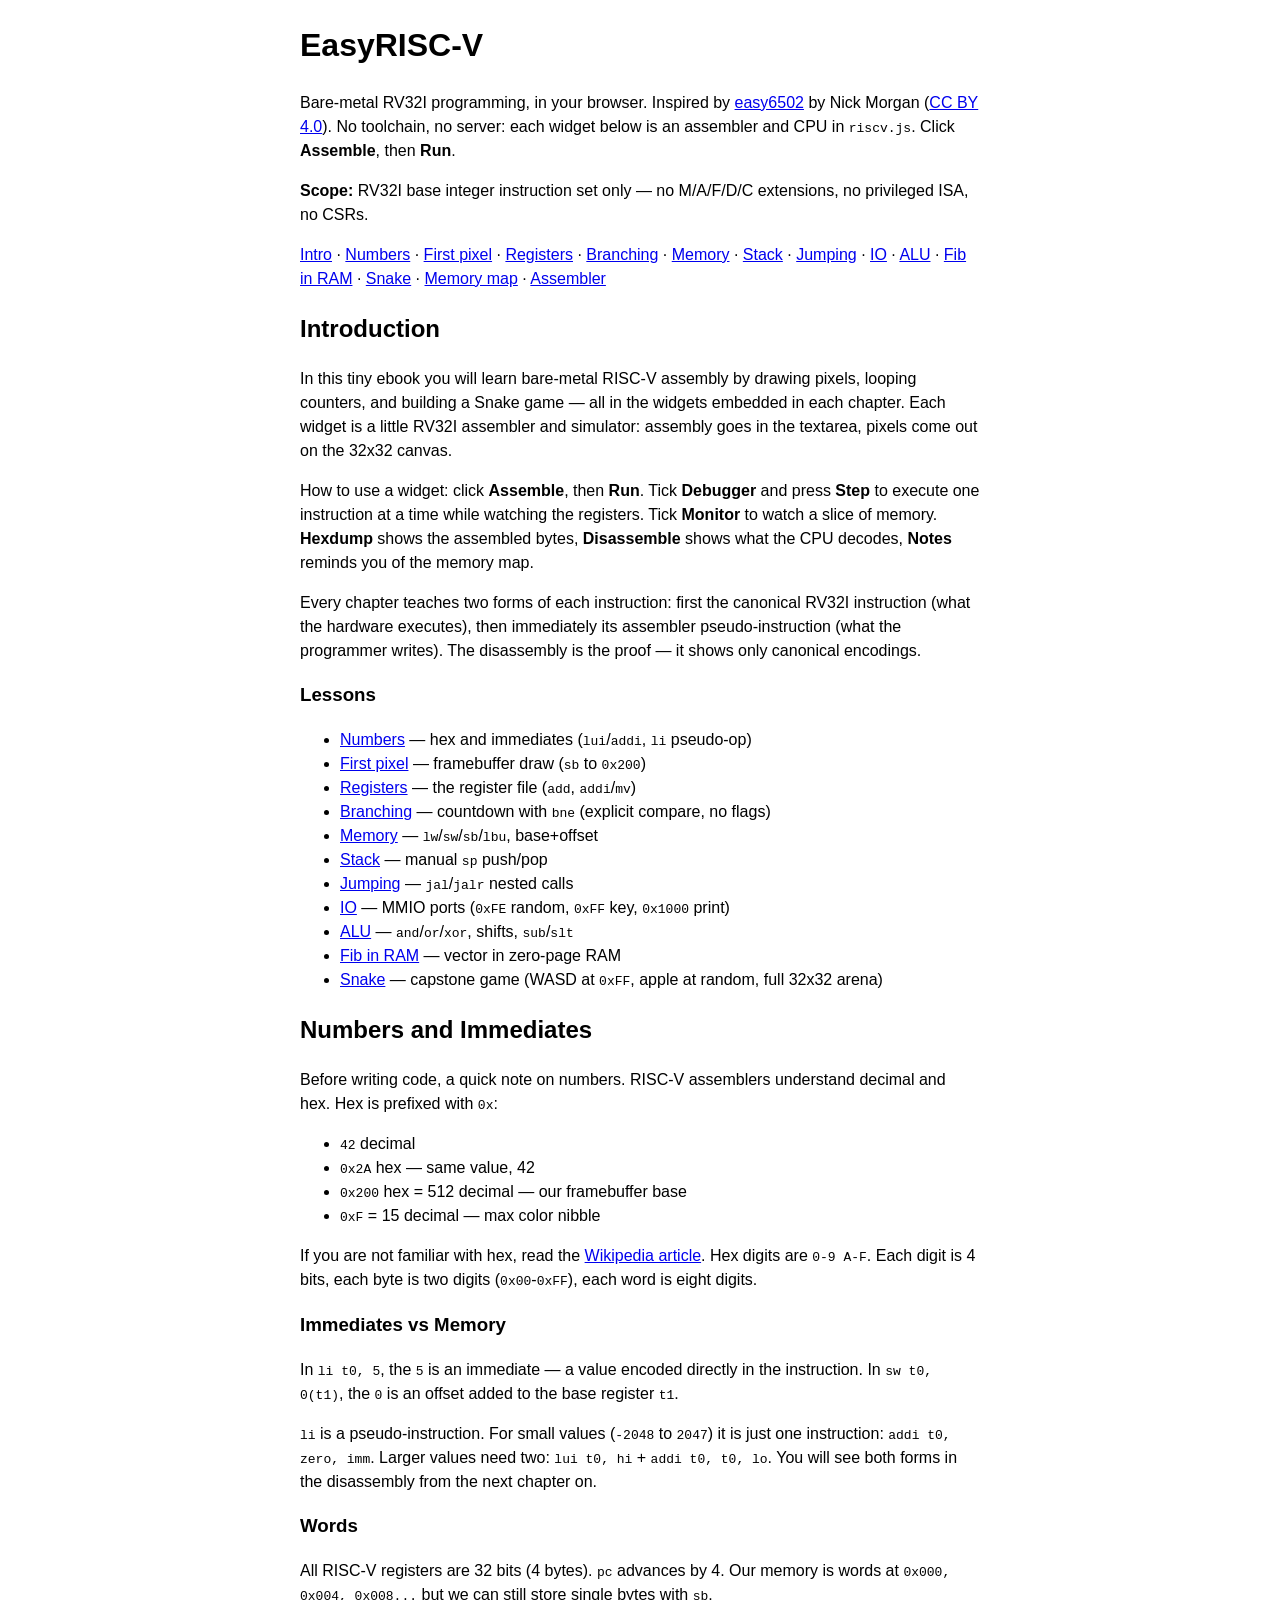
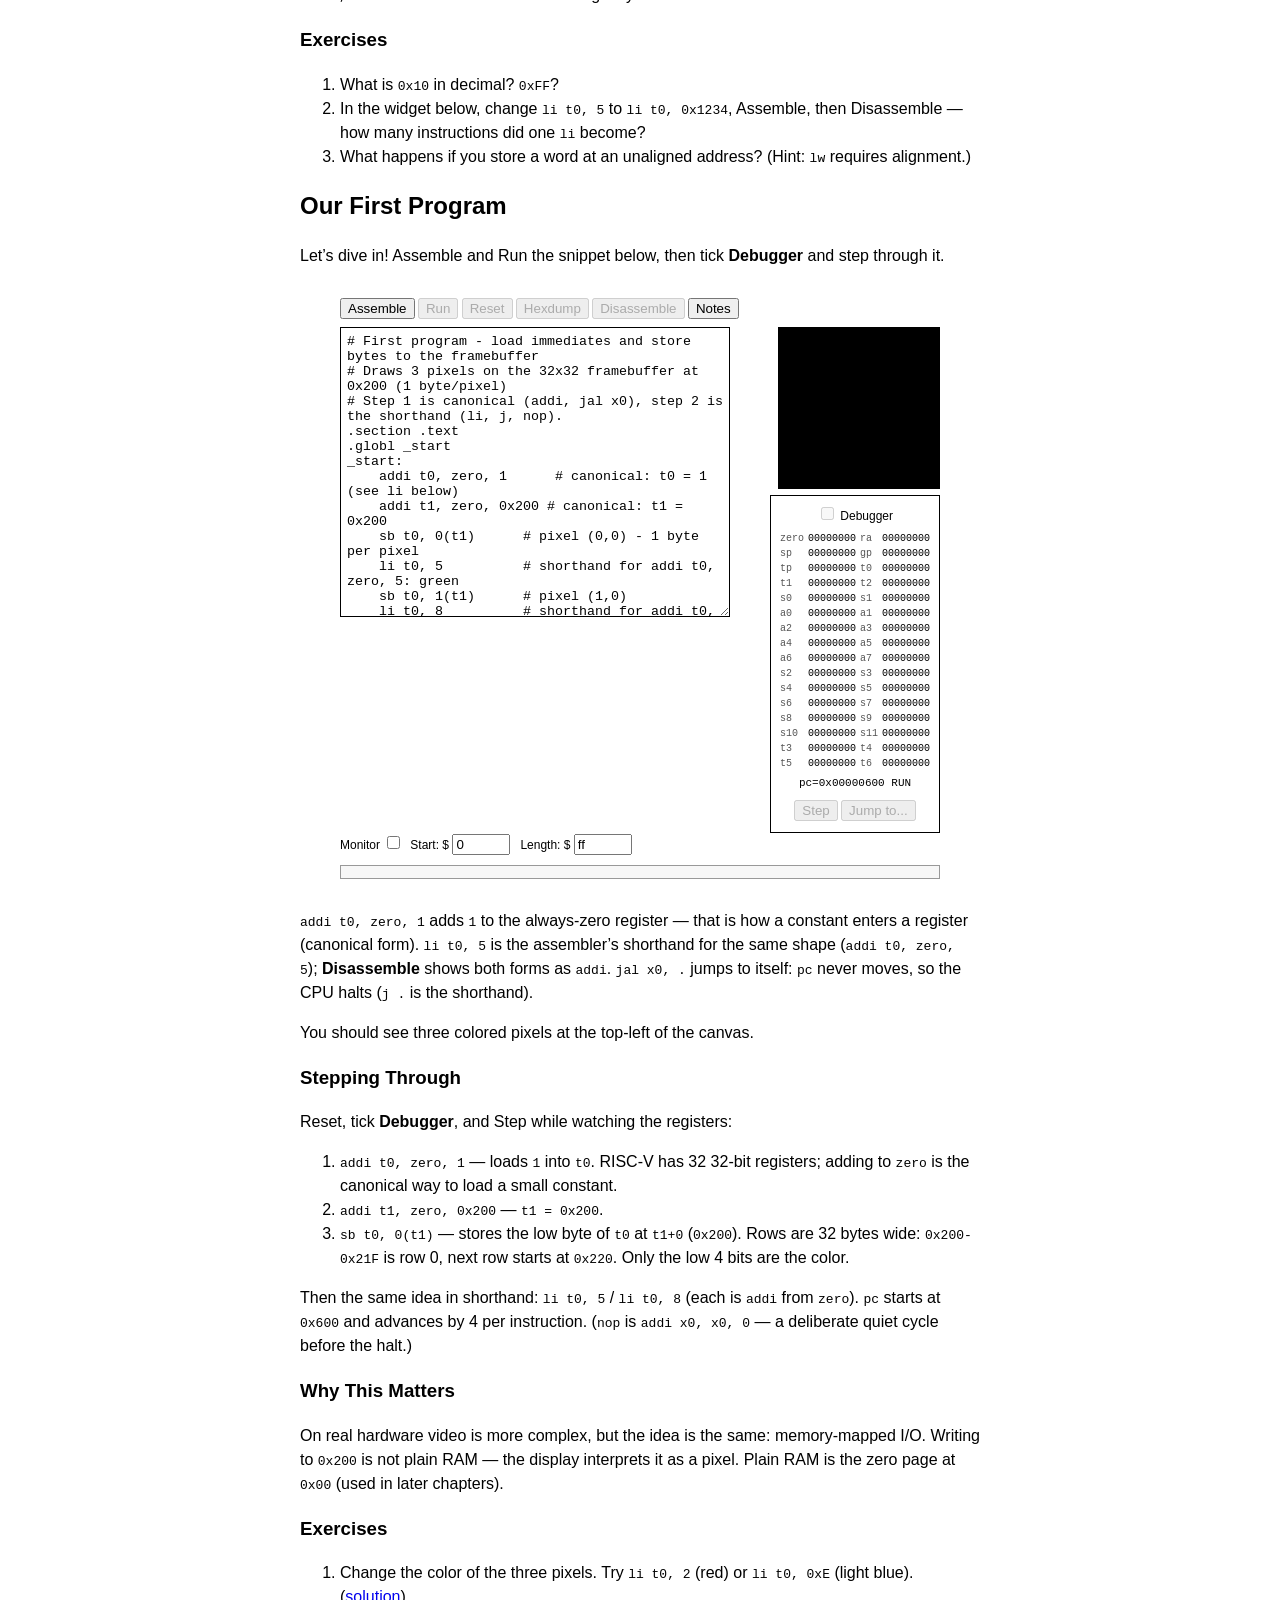
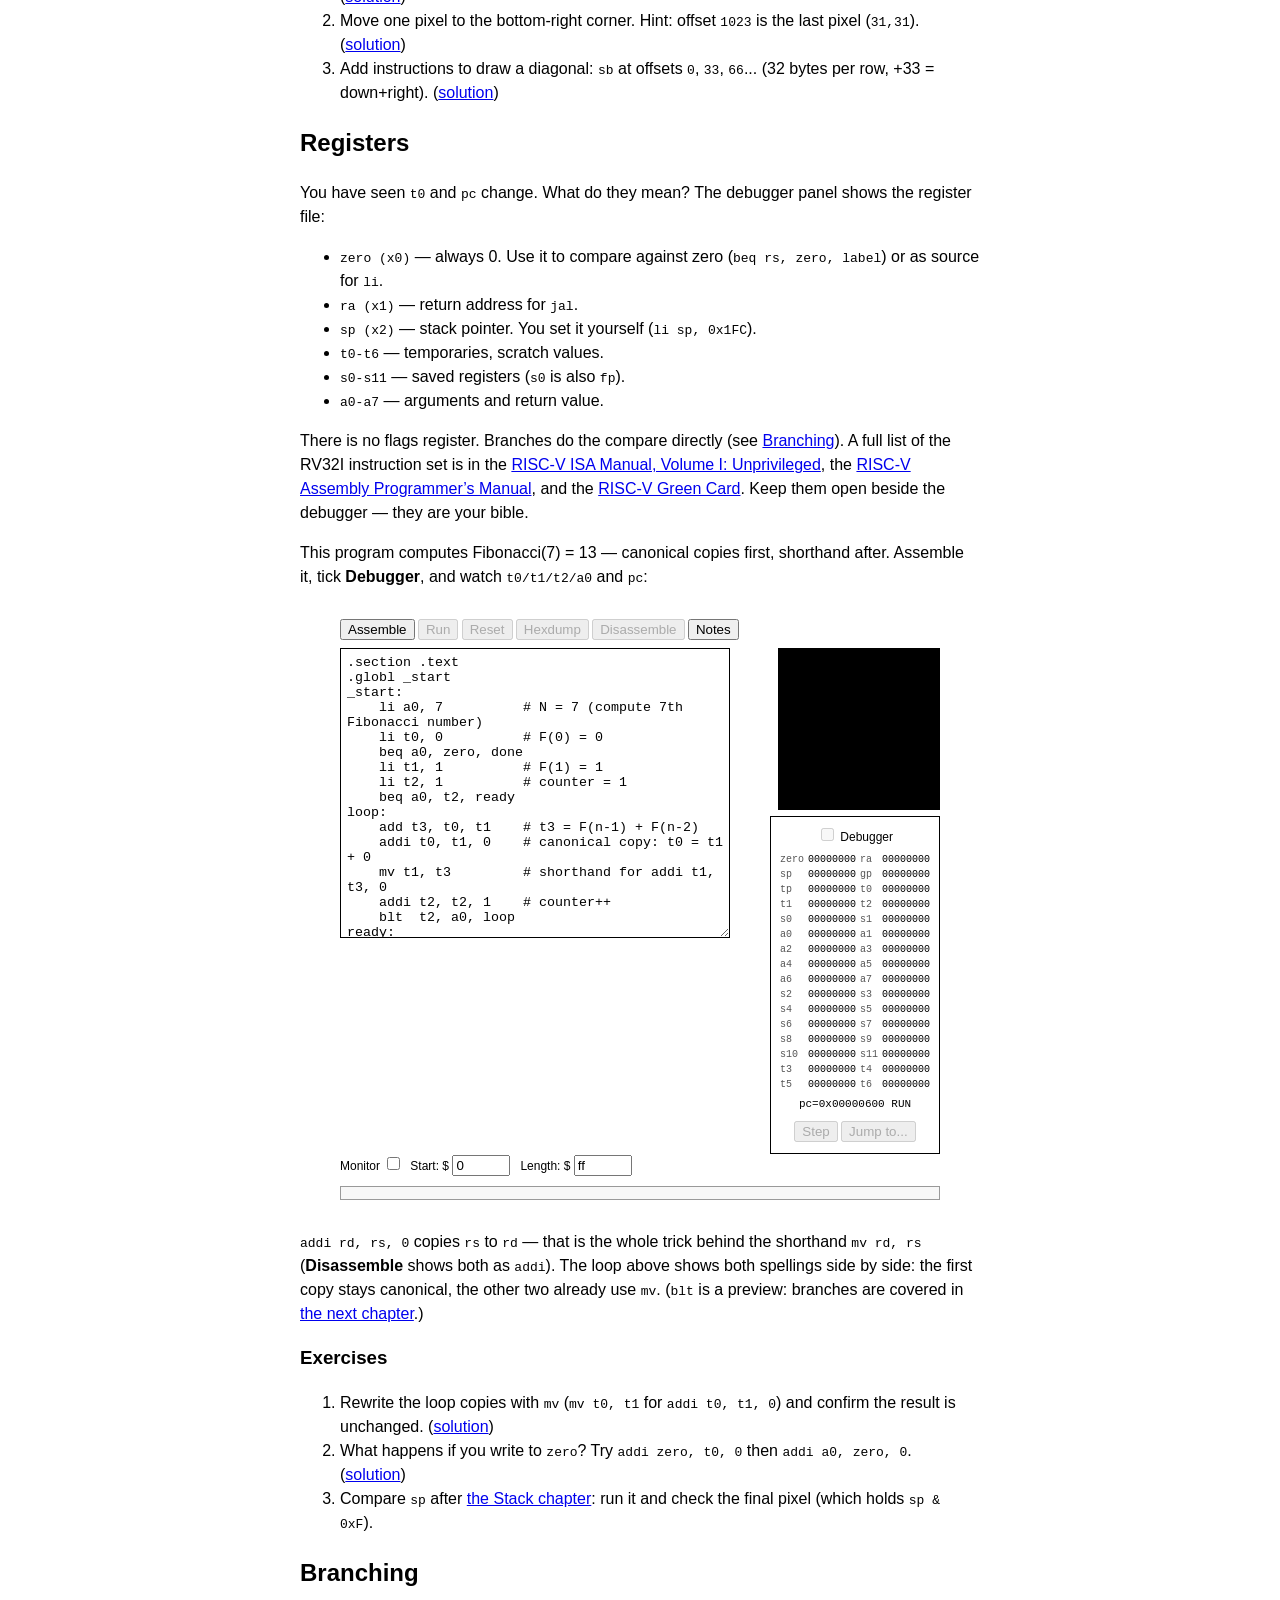
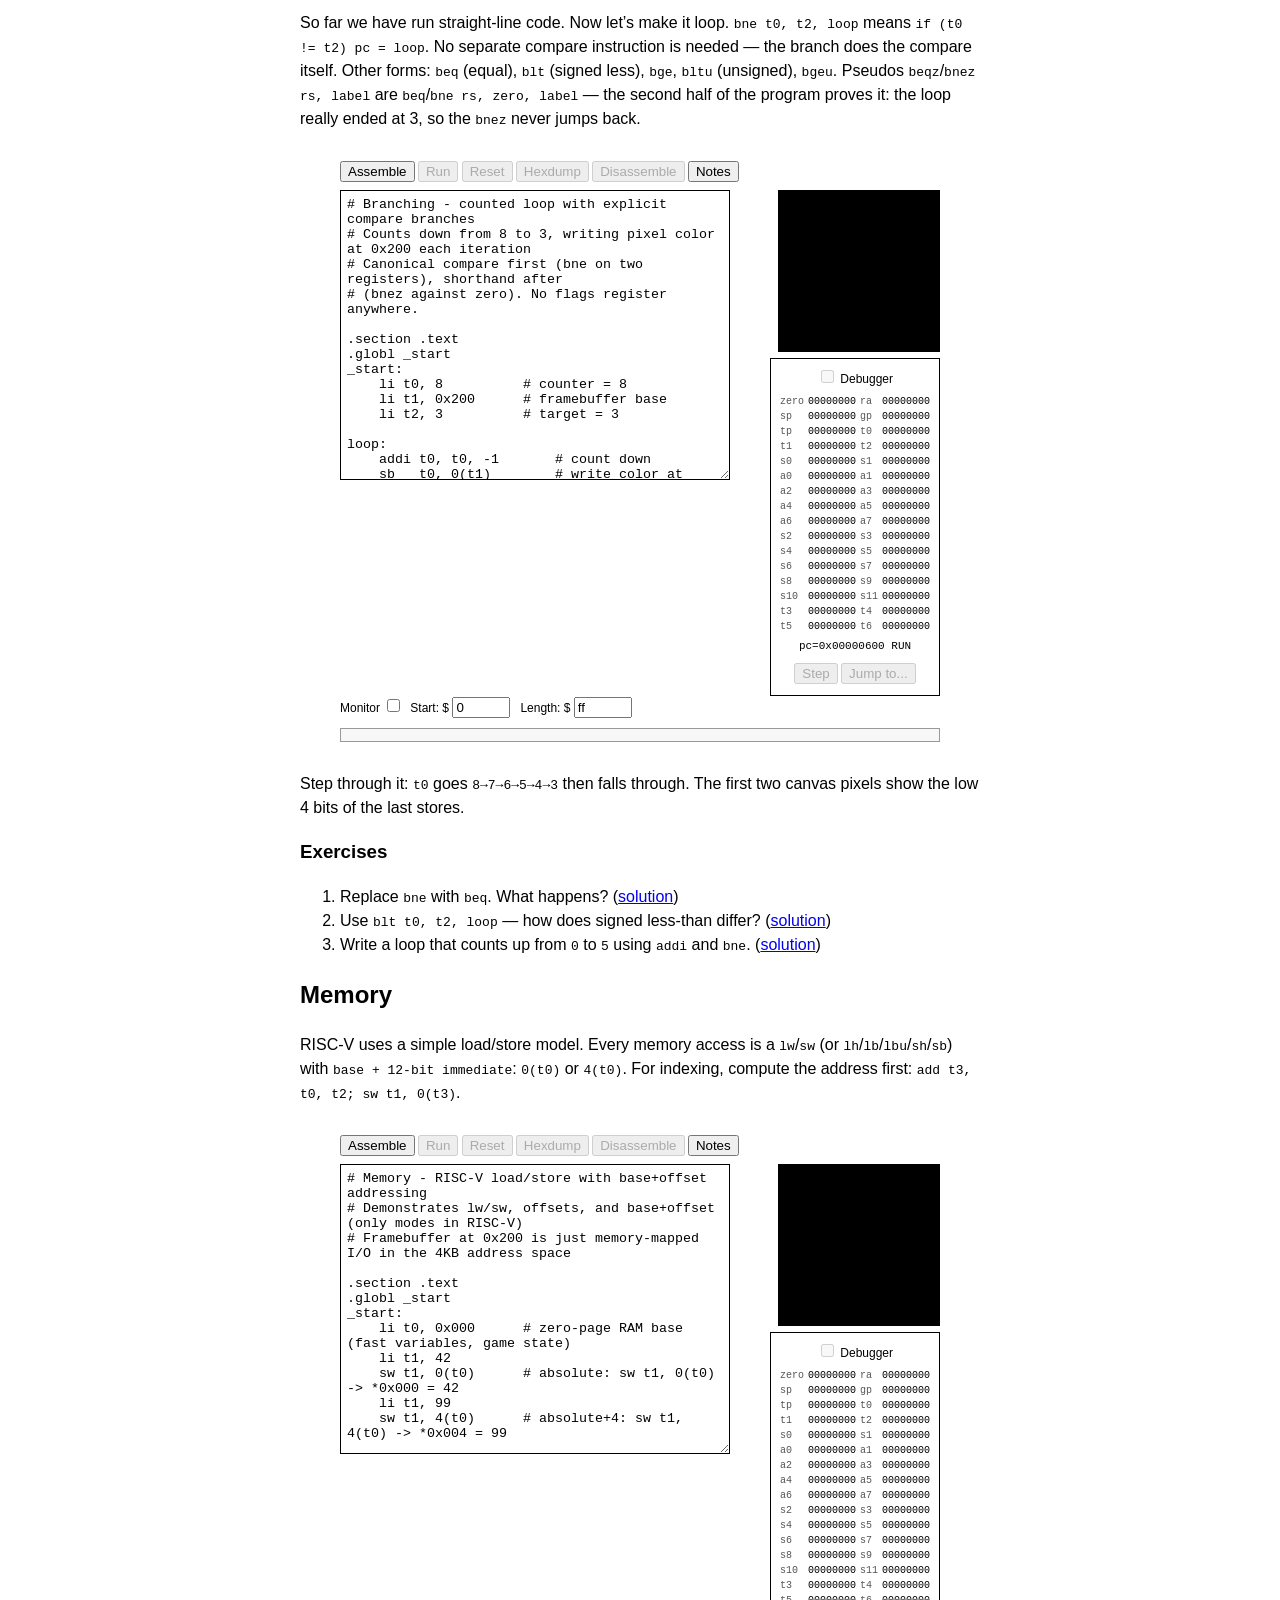
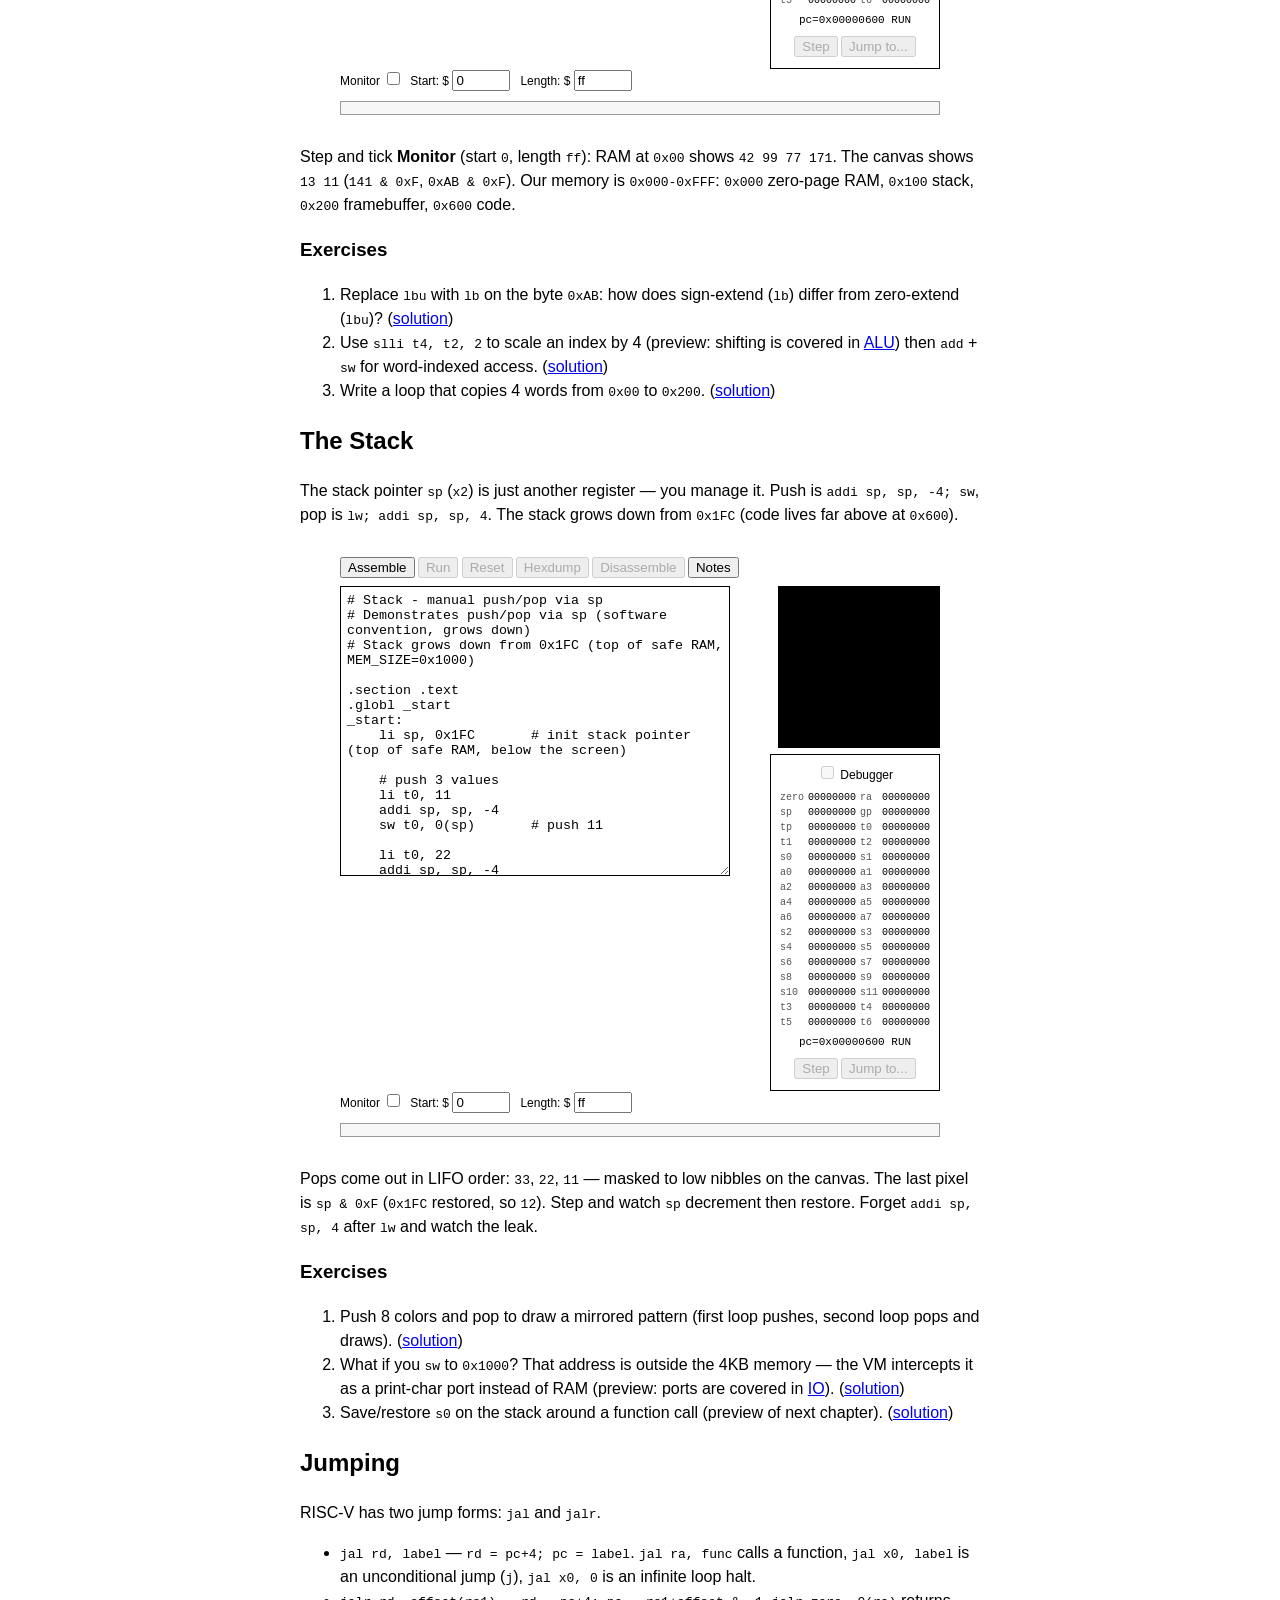
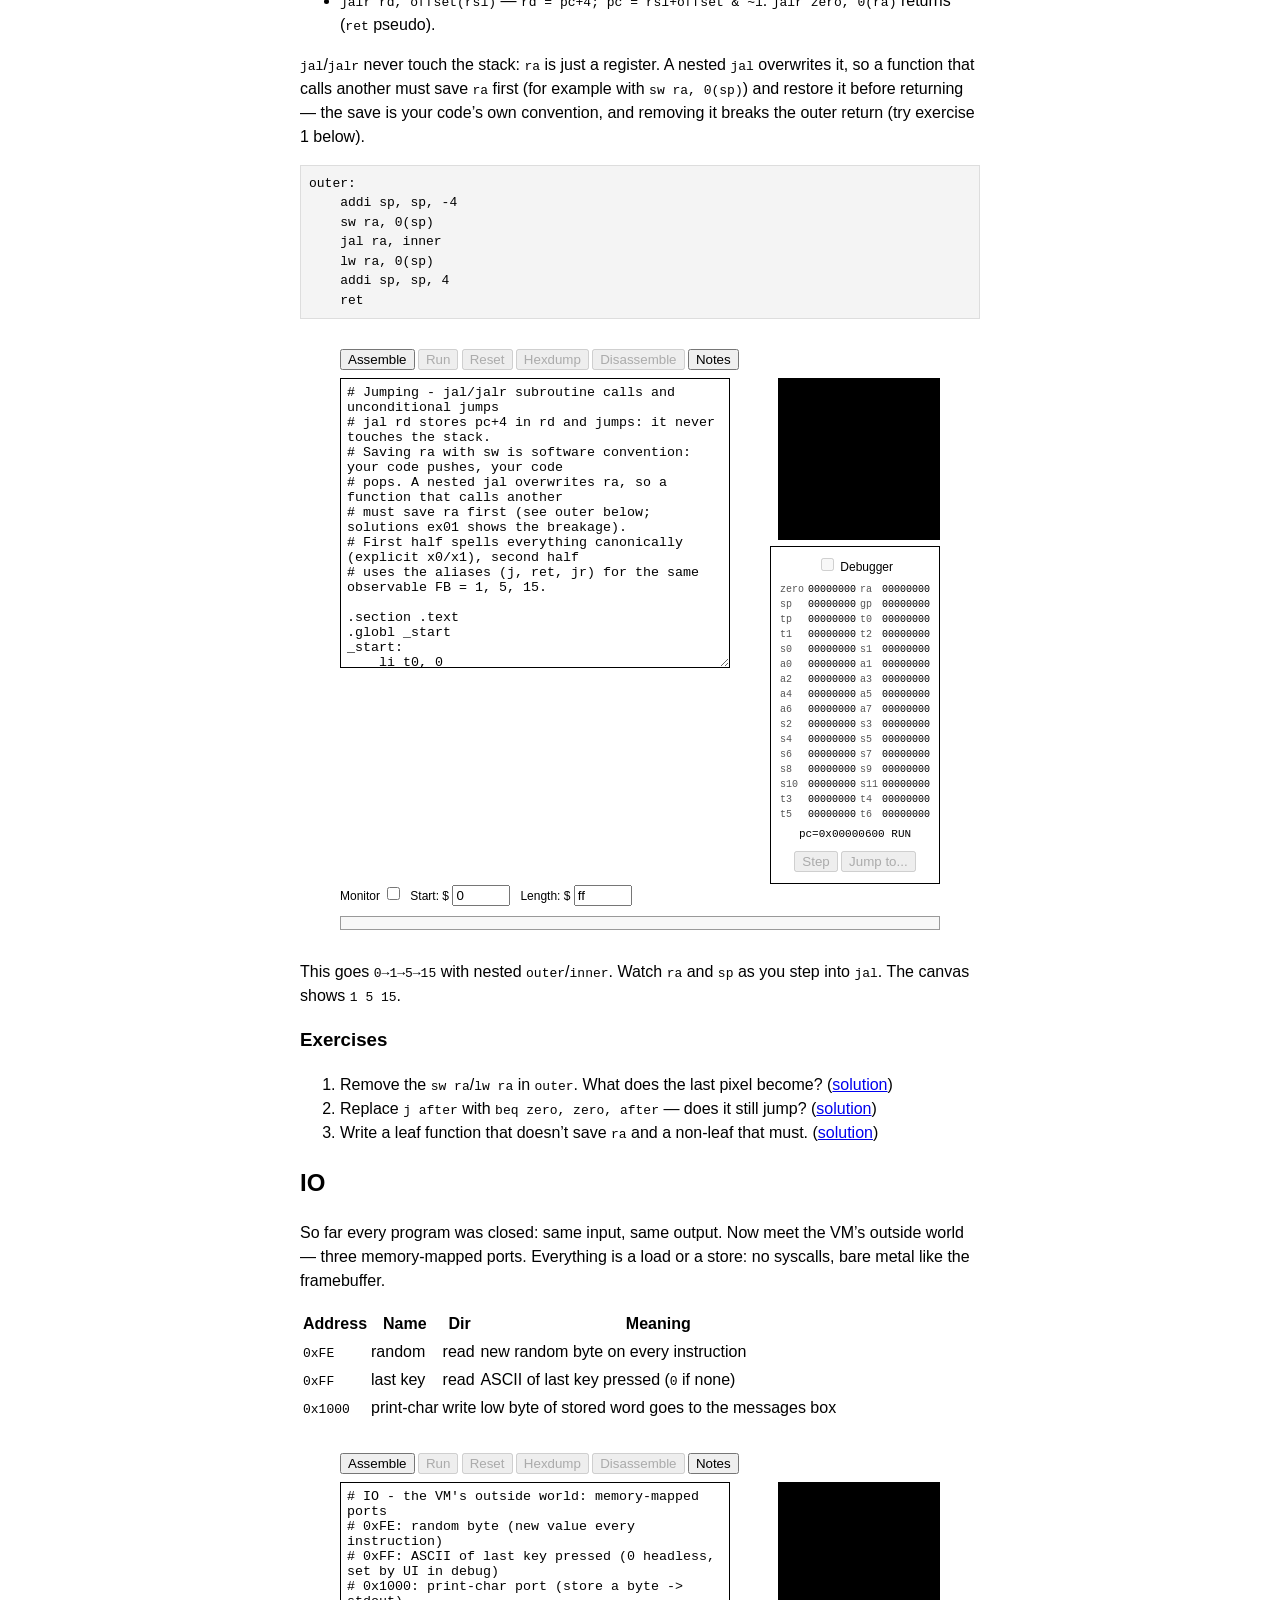
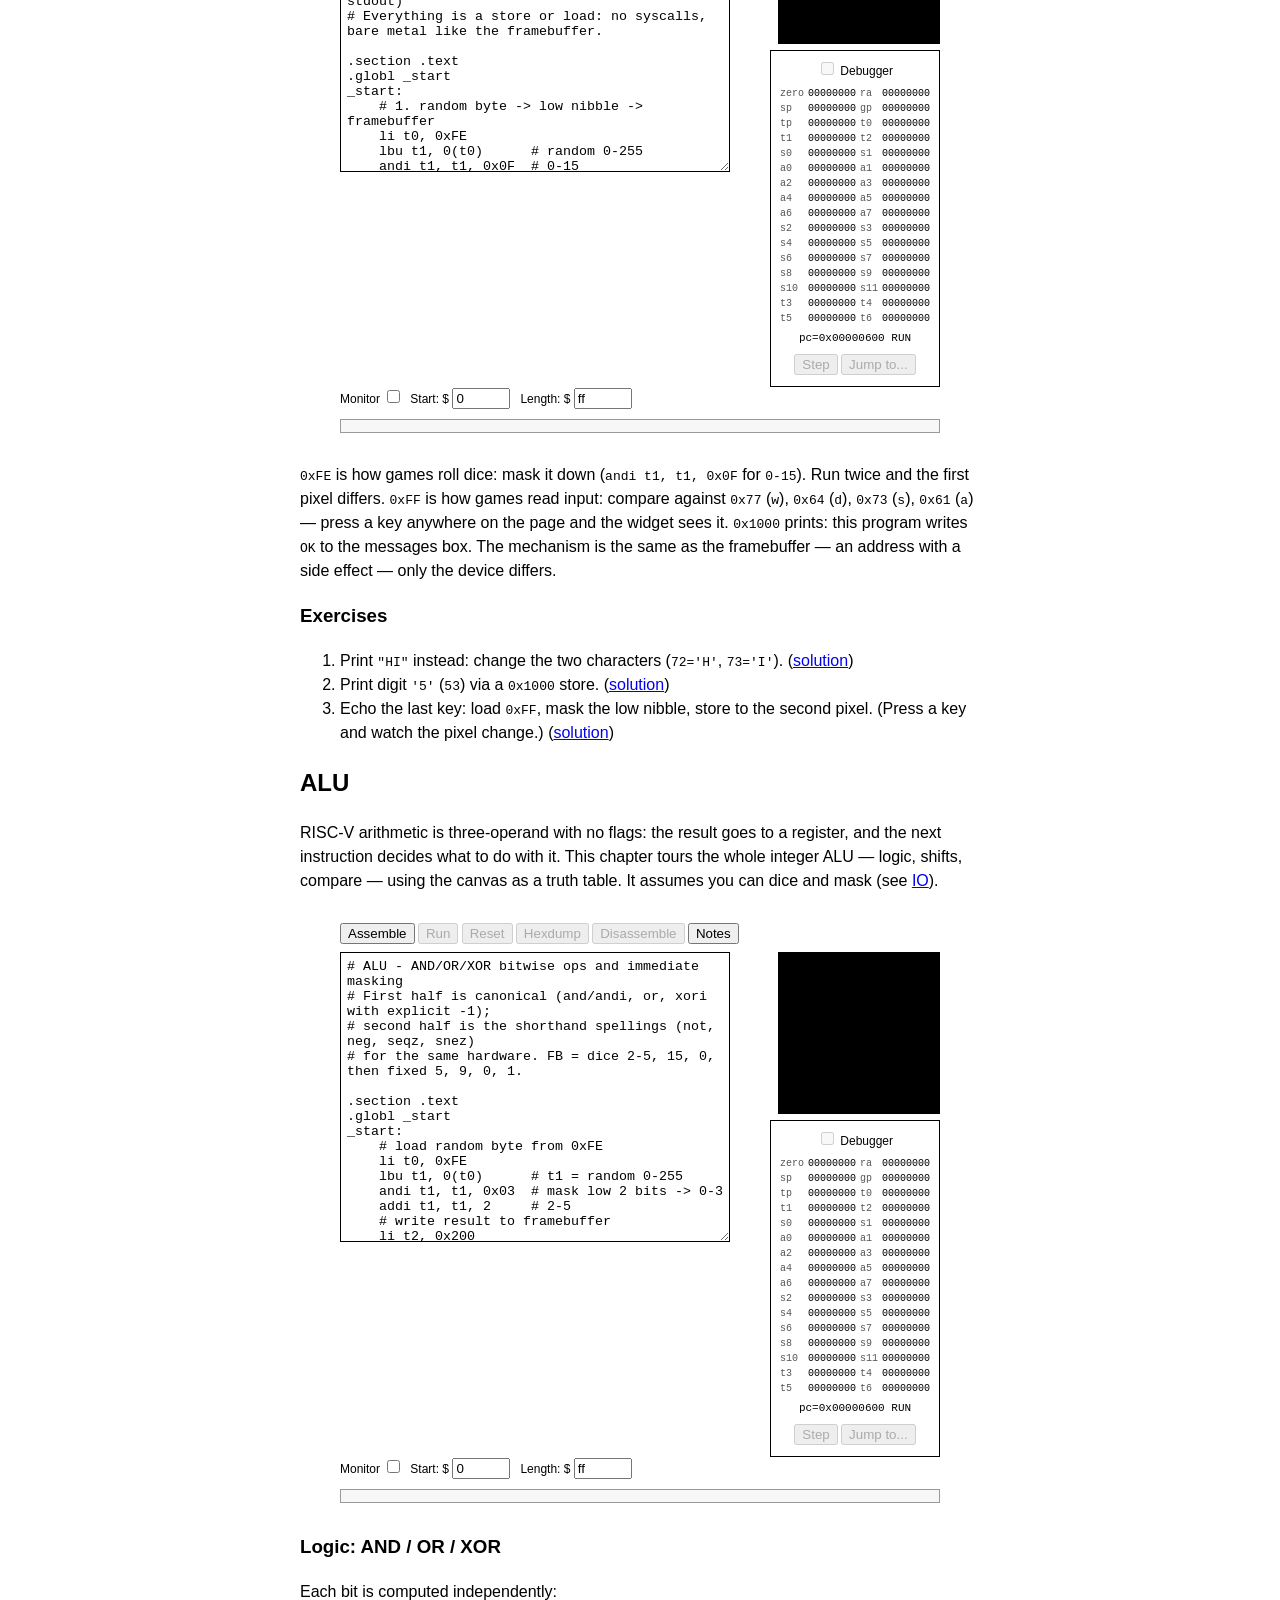
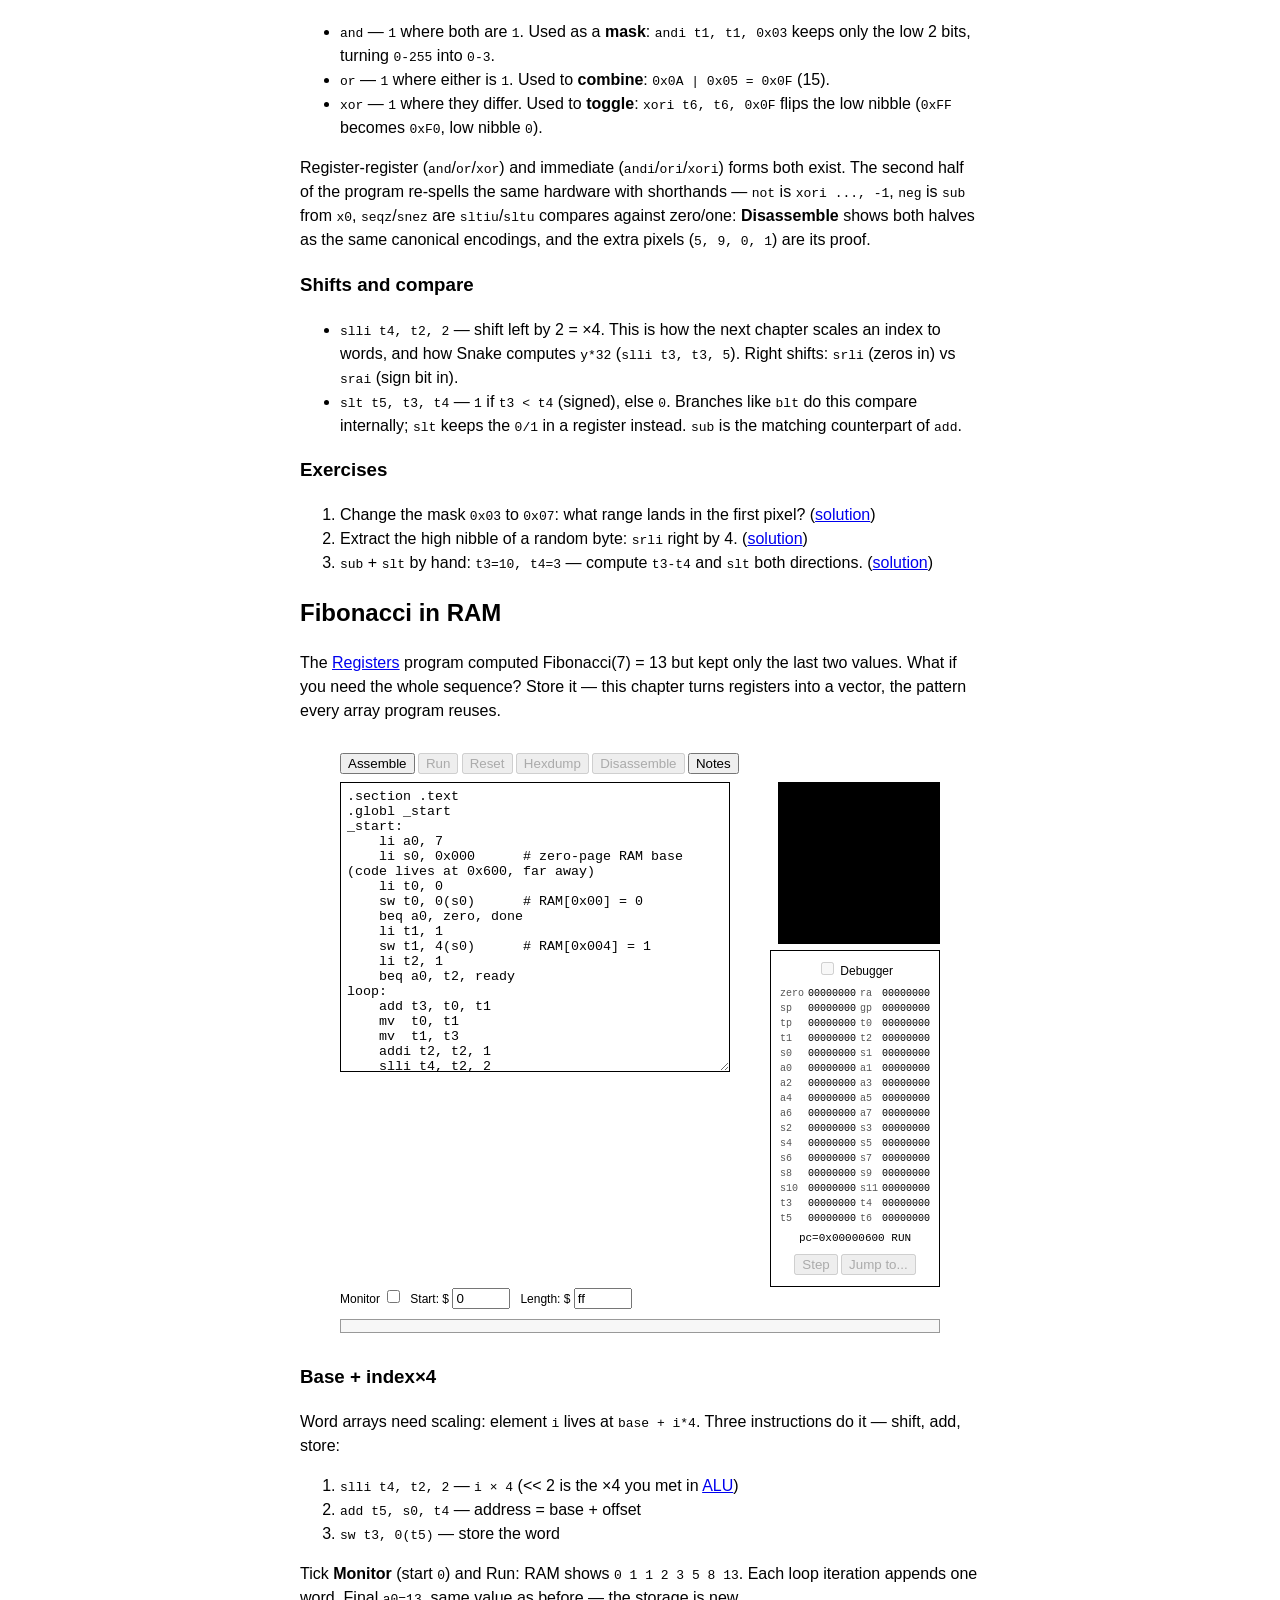
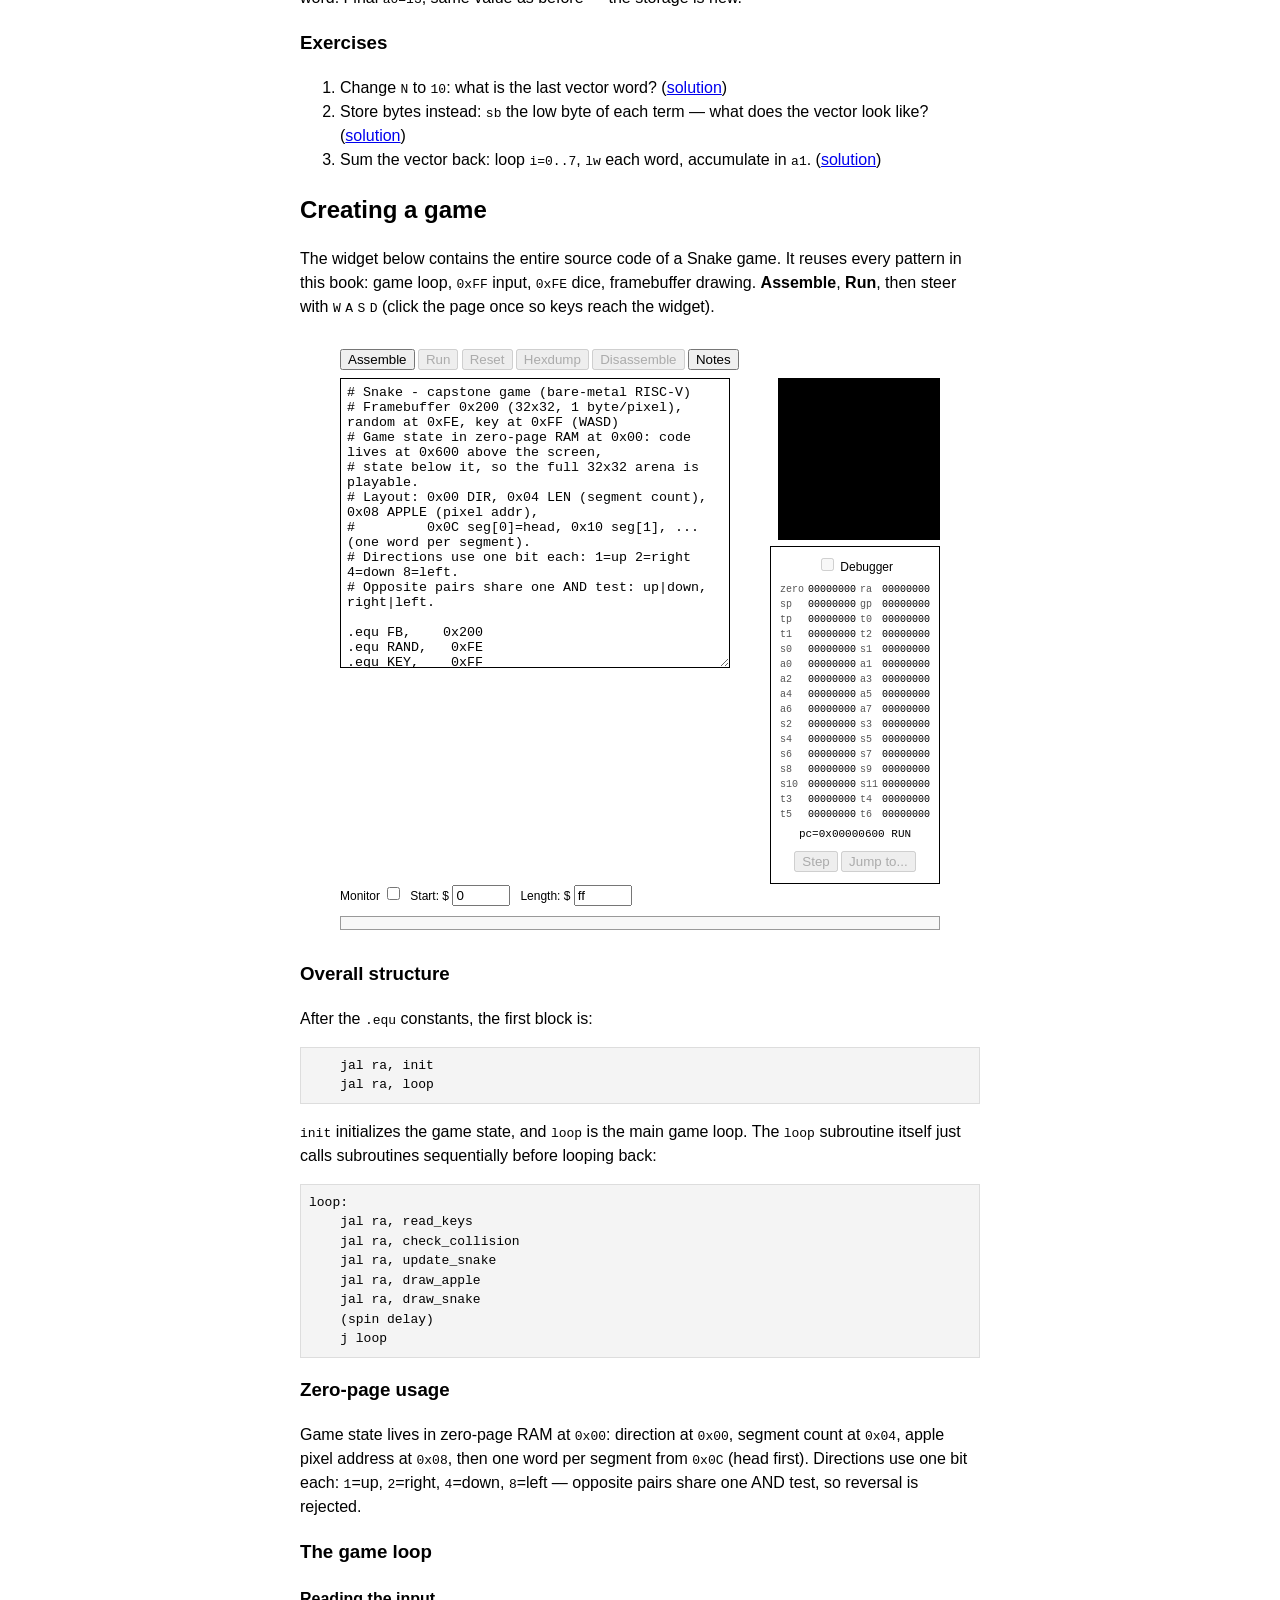
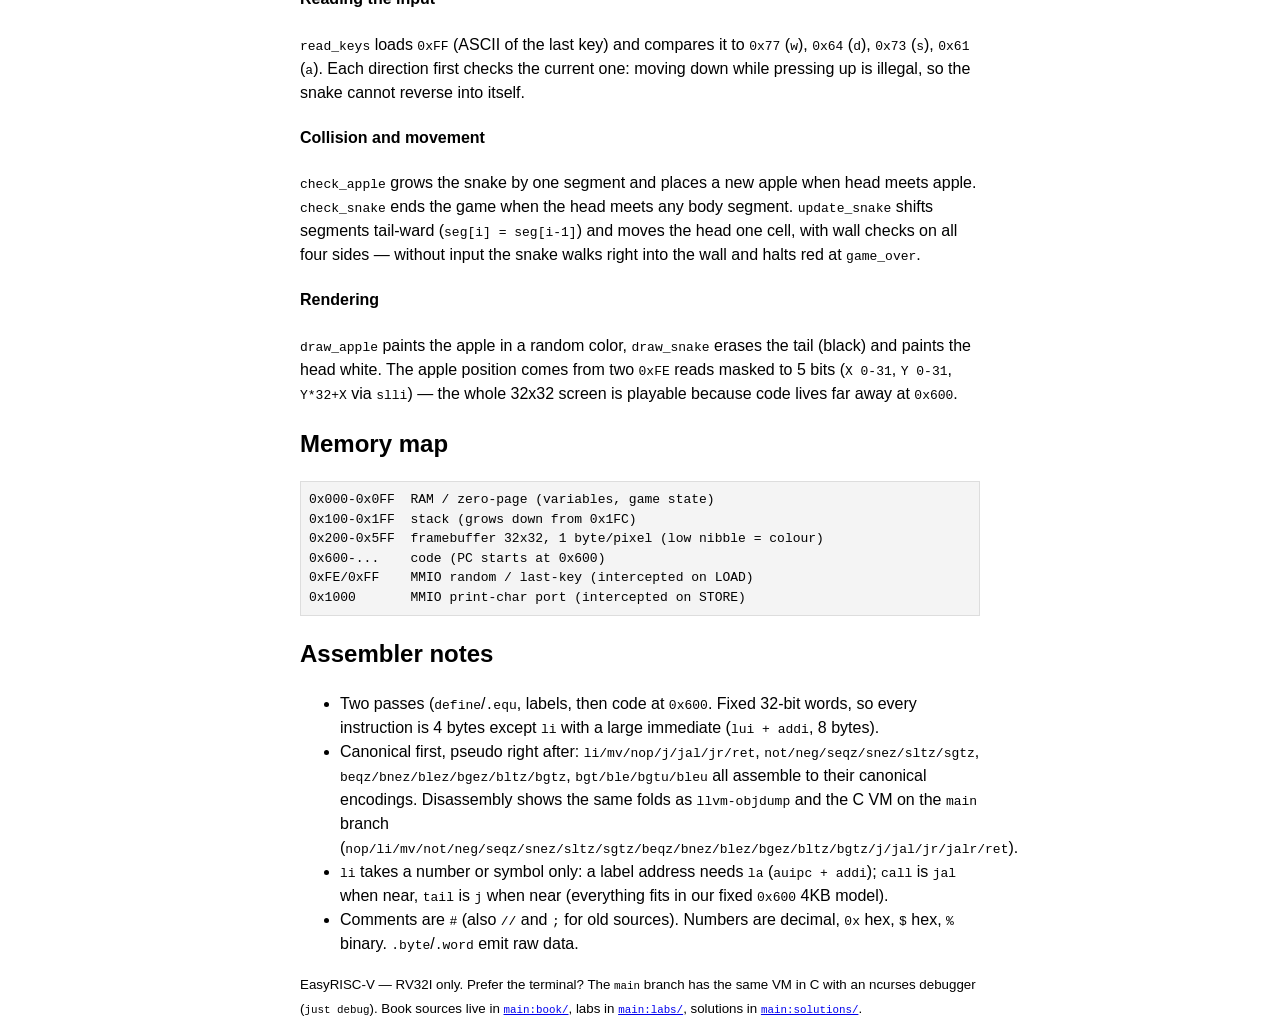
<file: index.html>
<!doctype html>
<html lang="en">
<head>
<meta charset="utf-8">
<meta name="viewport" content="width=device-width, initial-scale=1">
<title>EasyRISC-V</title>
<link rel="stylesheet" href="style.css">
</head>
<body>
<div class="wrapper">
<header>
<h1>EasyRISC-V</h1>
<p>Bare-metal RV32I programming, in your browser. Inspired by
<a href="https://skilldrick.github.io/easy6502/">easy6502</a> by Nick Morgan
(<a href="https://creativecommons.org/licenses/by/4.0/">CC BY 4.0</a>).
No toolchain, no server: each widget below is an assembler and CPU in
<code>riscv.js</code>. Click <strong>Assemble</strong>, then
<strong>Run</strong>.</p>
<p><strong>Scope:</strong> RV32I base integer instruction set only &mdash;
no M/A/F/D/C extensions, no privileged ISA, no CSRs.</p>
<nav class="toc">
<a href="#intro">Intro</a> &middot;
<a href="#numbers">Numbers</a> &middot;
<a href="#first-pixel">First pixel</a> &middot;
<a href="#registers">Registers</a> &middot;
<a href="#branching">Branching</a> &middot;
<a href="#memory">Memory</a> &middot;
<a href="#stack">Stack</a> &middot;
<a href="#jumping">Jumping</a> &middot;
<a href="#io">IO</a> &middot;
<a href="#alu">ALU</a> &middot;
<a href="#fib-ram">Fib in RAM</a> &middot;
<a href="#snake">Snake</a> &middot;
<a href="#map">Memory map</a> &middot;
<a href="#asm">Assembler</a>
</nav>
</header>

<section id="intro">
<h2>Introduction</h2>
<p>In this tiny ebook you will learn bare-metal RISC-V assembly by drawing
pixels, looping counters, and building a Snake game &mdash; all in the
widgets embedded in each chapter. Each widget is a little RV32I assembler
and simulator: assembly goes in the textarea, pixels come out on the
32x32 canvas.</p>
<p>How to use a widget: click <strong>Assemble</strong>, then
<strong>Run</strong>. Tick <strong>Debugger</strong> and press
<strong>Step</strong> to execute one instruction at a time while watching
the registers. Tick <strong>Monitor</strong> to watch a slice of memory.
<strong>Hexdump</strong> shows the assembled bytes,
<strong>Disassemble</strong> shows what the CPU decodes,
<strong>Notes</strong> reminds you of the memory map.</p>
<p>Every chapter teaches two forms of each instruction: first the canonical
RV32I instruction (what the hardware executes), then immediately its
assembler pseudo-instruction (what the programmer writes). The disassembly
is the proof &mdash; it shows only canonical encodings.</p>
<h3>Lessons</h3>
<ul>
<li><a href="#numbers">Numbers</a> &mdash; hex and immediates
(<code>lui</code>/<code>addi</code>, <code>li</code> pseudo-op)</li>
<li><a href="#first-pixel">First pixel</a> &mdash; framebuffer draw
(<code>sb</code> to <code>0x200</code>)</li>
<li><a href="#registers">Registers</a> &mdash; the register file
(<code>add</code>, <code>addi</code>/<code>mv</code>)</li>
<li><a href="#branching">Branching</a> &mdash; countdown with
<code>bne</code> (explicit compare, no flags)</li>
<li><a href="#memory">Memory</a> &mdash;
<code>lw</code>/<code>sw</code>/<code>sb</code>/<code>lbu</code>,
base+offset</li>
<li><a href="#stack">Stack</a> &mdash; manual <code>sp</code> push/pop</li>
<li><a href="#jumping">Jumping</a> &mdash; <code>jal</code>/<code>jalr</code>
nested calls</li>
<li><a href="#io">IO</a> &mdash; MMIO ports (<code>0xFE</code> random,
<code>0xFF</code> key, <code>0x1000</code> print)</li>
<li><a href="#alu">ALU</a> &mdash; <code>and</code>/<code>or</code>/<code>xor</code>,
shifts, <code>sub</code>/<code>slt</code></li>
<li><a href="#fib-ram">Fib in RAM</a> &mdash; vector in zero-page RAM</li>
<li><a href="#snake">Snake</a> &mdash; capstone game (WASD at
<code>0xFF</code>, apple at random, full 32x32 arena)</li>
</ul>
</section>

<section id="numbers">
<h2>Numbers and Immediates</h2>
<p>Before writing code, a quick note on numbers. RISC-V assemblers
understand decimal and hex. Hex is prefixed with <code>0x</code>:</p>
<ul>
<li><code>42</code> decimal</li>
<li><code>0x2A</code> hex &mdash; same value, 42</li>
<li><code>0x200</code> hex = 512 decimal &mdash; our framebuffer base</li>
<li><code>0xF</code> = 15 decimal &mdash; max color nibble</li>
</ul>
<p>If you are not familiar with hex, read the
<a href="https://en.wikipedia.org/wiki/Hexadecimal">Wikipedia article</a>.
Hex digits are <code>0-9 A-F</code>. Each digit is 4 bits, each byte is two
digits (<code>0x00</code>-<code>0xFF</code>), each word is eight digits.</p>
<h3>Immediates vs Memory</h3>
<p>In <code>li t0, 5</code>, the <code>5</code> is an immediate &mdash; a
value encoded directly in the instruction. In <code>sw t0, 0(t1)</code>,
the <code>0</code> is an offset added to the base register
<code>t1</code>.</p>
<p><code>li</code> is a pseudo-instruction. For small values
(<code>-2048</code> to <code>2047</code>) it is just one instruction:
<code>addi t0, zero, imm</code>. Larger values need two:
<code>lui t0, hi</code> + <code>addi t0, t0, lo</code>. You will see both
forms in the disassembly from the next chapter on.</p>
<h3>Words</h3>
<p>All RISC-V registers are 32 bits (4 bytes). <code>pc</code> advances by 4.
Our memory is words at <code>0x000, 0x004, 0x008...</code> but we can still
store single bytes with <code>sb</code>.</p>
<h3>Exercises</h3>
<ol>
<li>What is <code>0x10</code> in decimal? <code>0xFF</code>?</li>
<li>In the widget below, change <code>li t0, 5</code> to
<code>li t0, 0x1234</code>, Assemble, then Disassemble &mdash; how many
instructions did one <code>li</code> become?</li>
<li>What happens if you store a word at an unaligned address? (Hint:
<code>lw</code> requires alignment.)</li>
</ol>
</section>

<section id="first-pixel">
<h2>Our First Program</h2>
<p>Let&rsquo;s dive in! Assemble and Run the snippet below, then tick
<strong>Debugger</strong> and step through it.</p>
<div class="widget">
  <div class="buttons">
    <input type="button" value="Assemble" class="assembleButton" />
    <input type="button" value="Run" class="runButton" />
    <input type="button" value="Reset" class="resetButton" />
    <input type="button" value="Hexdump" class="hexdumpButton" />
    <input type="button" value="Disassemble" class="disassembleButton" />
    <input type="button" value="Notes" class="notesButton" />
  </div>
  <textarea class="code" spellcheck="false"># First program - load immediates and store bytes to the framebuffer
# Draws 3 pixels on the 32x32 framebuffer at 0x200 (1 byte/pixel)
# Step 1 is canonical (addi, jal x0), step 2 is the shorthand (li, j, nop).
.section .text
.globl _start
_start:
    addi t0, zero, 1      # canonical: t0 = 1 (see li below)
    addi t1, zero, 0x200 # canonical: t1 = 0x200
    sb t0, 0(t1)      # pixel (0,0) - 1 byte per pixel
    li t0, 5          # shorthand for addi t0, zero, 5: green
    sb t0, 1(t1)      # pixel (1,0)
    li t0, 8          # shorthand for addi t0, zero, 8: orange
    sb t0, 2(t1)      # pixel (2,0)
    nop               # shorthand for addi x0, x0, 0: one quiet cycle
    jal x0, .         # halt: jump to self (j . is shorthand)</textarea>
  <canvas class="screen" width="160" height="160"></canvas>
  <div class="debugger">
    <input type="checkbox" class="debug" name="debug" />
    <label>Debugger</label>
    <div class="minidebugger"></div>
    <div class="buttons">
      <input type="button" value="Step" class="stepButton" />
      <input type="button" value="Jump to..." class="gotoButton" />
    </div>
  </div>
  <div class="monitorControls">
    <label>Monitor</label>
    <input type="checkbox" class="monitoring" name="monitoring" />
    <label>Start: $</label>
    <input type="text" value="0" class="start" name="start" />
    <label>Length: $</label>
    <input type="text" value="ff" class="length" name="length" />
  </div>
  <div class="monitor"><pre><code></code></pre></div>
  <div class="messages"><pre><code></code></pre></div>
  <div class="notes" style="display: none">Notes:

Address 0xFE reads a new random byte on every load (lbu + andi mask).
Address 0xFF reads the ASCII code of the last key pressed (0 = none).

Addresses 0x200 to 0x5FF map to the 32x32 screen pixels (1 byte/pixel).
Only the low nibble shows: colours are $0 Black, $1 White, $2 Red,
$3 Cyan, $4 Purple, $5 Green, $6 Blue, $7 Yellow, $8 Orange, $9 Brown,
$a Light red, $b Dark grey, $c Grey, $d Light green, $e Light blue,
$f Light grey.

Stores to 0x1000 print the low byte as a character (print-char port).
Code lives at 0x600. Halt is a jump to self: j . (jal x0, 0).
There are no syscalls here: ecall/ebreak exist in hardware but the
lessons never use them.
  </div>
</div>
<p><code>addi t0, zero, 1</code> adds <code>1</code> to the always-zero
register &mdash; that is how a constant enters a register (canonical form).
<code>li t0, 5</code> is the assembler&rsquo;s shorthand for the same shape
(<code>addi t0, zero, 5</code>); <strong>Disassemble</strong> shows both
forms as <code>addi</code>. <code>jal x0, .</code> jumps to itself:
<code>pc</code> never moves, so the CPU halts (<code>j .</code> is the
shorthand).</p>
<p>You should see three colored pixels at the top-left of the canvas.</p>
<h3>Stepping Through</h3>
<p>Reset, tick <strong>Debugger</strong>, and Step while watching the
registers:</p>
<ol>
<li><code>addi t0, zero, 1</code> &mdash; loads <code>1</code> into
<code>t0</code>. RISC-V has 32 32-bit registers; adding to
<code>zero</code> is the canonical way to load a small constant.</li>
<li><code>addi t1, zero, 0x200</code> &mdash; <code>t1 = 0x200</code>.</li>
<li><code>sb t0, 0(t1)</code> &mdash; stores the low byte of
<code>t0</code> at <code>t1+0</code> (<code>0x200</code>). Rows are 32 bytes
wide: <code>0x200-0x21F</code> is row 0, next row starts at
<code>0x220</code>. Only the low 4 bits are the color.</li>
</ol>
<p>Then the same idea in shorthand: <code>li t0, 5</code> /
<code>li t0, 8</code> (each is <code>addi</code> from <code>zero</code>).
<code>pc</code> starts at <code>0x600</code> and advances by 4 per
instruction. (<code>nop</code> is <code>addi x0, x0, 0</code> &mdash; a deliberate
quiet cycle before the halt.)</p>
<h3>Why This Matters</h3>
<p>On real hardware video is more complex, but the idea is the same:
memory-mapped I/O. Writing to <code>0x200</code> is not plain RAM &mdash;
the display interprets it as a pixel. Plain RAM is the zero page at
<code>0x00</code> (used in later chapters).</p>
<h3>Exercises</h3>
<ol>
<li>Change the color of the three pixels. Try <code>li t0, 2</code> (red)
or <code>li t0, 0xE</code> (light blue).
(<a href="https://github.com/H4bbit/easyriscv/blob/main/solutions/01-pixel/ex01-change-color.s">solution</a>)</li>
<li>Move one pixel to the bottom-right corner. Hint: offset
<code>1023</code> is the last pixel (<code>31,31</code>).
(<a href="https://github.com/H4bbit/easyriscv/blob/main/solutions/01-pixel/ex02-bottom-right.s">solution</a>)</li>
<li>Add instructions to draw a diagonal: <code>sb</code> at offsets
<code>0</code>, <code>33</code>, <code>66</code>... (32 bytes per row, +33 =
down+right).
(<a href="https://github.com/H4bbit/easyriscv/blob/main/solutions/01-pixel/ex03-diagonal.s">solution</a>)</li>
</ol>
</section>

<section id="registers">
<h2>Registers</h2>
<p>You have seen <code>t0</code> and <code>pc</code> change. What do they
mean? The debugger panel shows the register file:</p>
<ul>
<li><code>zero (x0)</code> &mdash; always 0. Use it to compare against zero
(<code>beq rs, zero, label</code>) or as source for <code>li</code>.</li>
<li><code>ra (x1)</code> &mdash; return address for <code>jal</code>.</li>
<li><code>sp (x2)</code> &mdash; stack pointer. You set it yourself
(<code>li sp, 0x1FC</code>).</li>
<li><code>t0-t6</code> &mdash; temporaries, scratch values.</li>
<li><code>s0-s11</code> &mdash; saved registers (<code>s0</code> is also
<code>fp</code>).</li>
<li><code>a0-a7</code> &mdash; arguments and return value.</li>
</ul>
<p>There is no flags register. Branches do the compare directly (see
<a href="#branching">Branching</a>). A full list of the RV32I instruction
set is in the
<a href="https://docs.riscv.org/reference/isa/unpriv/unpriv-index.html">RISC-V ISA Manual, Volume I: Unprivileged</a>,
the
<a href="https://github.com/riscv-non-isa/riscv-asm-manual">RISC-V Assembly Programmer&rsquo;s Manual</a>,
and the
<a href="https://dejazzer.com/coen2710/lectures/RISC-V-Reference-Data-Green-Card.pdf">RISC-V Green Card</a>.
Keep them open beside the debugger &mdash; they are your bible.</p>
<p>This program computes Fibonacci(7) = 13 &mdash; canonical copies first,
shorthand after. Assemble it, tick <strong>Debugger</strong>, and watch
<code>t0/t1/t2/a0</code> and <code>pc</code>:</p>
<div class="widget">
  <div class="buttons">
    <input type="button" value="Assemble" class="assembleButton" />
    <input type="button" value="Run" class="runButton" />
    <input type="button" value="Reset" class="resetButton" />
    <input type="button" value="Hexdump" class="hexdumpButton" />
    <input type="button" value="Disassemble" class="disassembleButton" />
    <input type="button" value="Notes" class="notesButton" />
  </div>
  <textarea class="code" spellcheck="false">.section .text
.globl _start
_start:
    li a0, 7          # N = 7 (compute 7th Fibonacci number)
    li t0, 0          # F(0) = 0
    beq a0, zero, done
    li t1, 1          # F(1) = 1
    li t2, 1          # counter = 1
    beq a0, t2, ready
loop:
    add t3, t0, t1    # t3 = F(n-1) + F(n-2)
    addi t0, t1, 0    # canonical copy: t0 = t1 + 0
    mv t1, t3         # shorthand for addi t1, t3, 0
    addi t2, t2, 1    # counter++
    blt  t2, a0, loop
ready:
    mv a0, t1         # shorthand for addi a0, t1, 0 (13 for N=7)
done:
    j done            # halt: shorthand for jal x0, done</textarea>
  <canvas class="screen" width="160" height="160"></canvas>
  <div class="debugger">
    <input type="checkbox" class="debug" name="debug" />
    <label>Debugger</label>
    <div class="minidebugger"></div>
    <div class="buttons">
      <input type="button" value="Step" class="stepButton" />
      <input type="button" value="Jump to..." class="gotoButton" />
    </div>
  </div>
  <div class="monitorControls">
    <label>Monitor</label>
    <input type="checkbox" class="monitoring" name="monitoring" />
    <label>Start: $</label>
    <input type="text" value="0" class="start" name="start" />
    <label>Length: $</label>
    <input type="text" value="ff" class="length" name="length" />
  </div>
  <div class="monitor"><pre><code></code></pre></div>
  <div class="messages"><pre><code></code></pre></div>
  <div class="notes" style="display: none">Notes:

Address 0xFE reads a new random byte on every load (lbu + andi mask).
Address 0xFF reads the ASCII code of the last key pressed (0 = none).

Addresses 0x200 to 0x5FF map to the 32x32 screen pixels (1 byte/pixel).
Only the low nibble shows: colours are $0 Black, $1 White, $2 Red,
$3 Cyan, $4 Purple, $5 Green, $6 Blue, $7 Yellow, $8 Orange, $9 Brown,
$a Light red, $b Dark grey, $c Grey, $d Light green, $e Light blue,
$f Light grey.

Stores to 0x1000 print the low byte as a character (print-char port).
Code lives at 0x600. Halt is a jump to self: j . (jal x0, 0).
There are no syscalls here: ecall/ebreak exist in hardware but the
lessons never use them.
  </div>
</div>
<p><code>addi rd, rs, 0</code> copies <code>rs</code> to <code>rd</code>
&mdash; that is the whole trick behind the shorthand <code>mv rd, rs</code>
(<strong>Disassemble</strong> shows both as <code>addi</code>). The loop
above shows both spellings side by side: the first copy stays canonical,
the other two already use <code>mv</code>.
(<code>blt</code> is a preview: branches are covered in
<a href="#branching">the next chapter</a>.)</p>
<h3>Exercises</h3>
<ol>
<li>Rewrite the loop copies with <code>mv</code> (<code>mv t0, t1</code> for
<code>addi t0, t1, 0</code>) and confirm the result is unchanged.
(<a href="https://github.com/H4bbit/easyriscv/blob/main/solutions/04-registers/ex01-addi-move.s">solution</a>)</li>
<li>What happens if you write to <code>zero</code>? Try
<code>addi zero, t0, 0</code> then <code>addi a0, zero, 0</code>.
(<a href="https://github.com/H4bbit/easyriscv/blob/main/solutions/04-registers/ex02-write-zero.s">solution</a>)</li>
<li>Compare <code>sp</code> after <a href="#stack">the Stack chapter</a>:
run it and check the final pixel (which holds <code>sp &amp; 0xF</code>).</li>
</ol>
</section>

<section id="branching">
<h2>Branching</h2>
<p>So far we have run straight-line code. Now let&rsquo;s make it loop.
<code>bne t0, t2, loop</code> means
<code>if (t0 != t2) pc = loop</code>. No separate compare instruction is
needed &mdash; the branch does the compare itself. Other forms:
<code>beq</code> (equal), <code>blt</code> (signed less), <code>bge</code>,
<code>bltu</code> (unsigned), <code>bgeu</code>. Pseudos
<code>beqz</code>/<code>bnez rs, label</code> are <code>beq</code>/<code>bne rs, zero,
label</code> &mdash; the second half of the program proves it: the loop really
ended at 3, so the <code>bnez</code> never jumps back.</p>
<div class="widget">
  <div class="buttons">
    <input type="button" value="Assemble" class="assembleButton" />
    <input type="button" value="Run" class="runButton" />
    <input type="button" value="Reset" class="resetButton" />
    <input type="button" value="Hexdump" class="hexdumpButton" />
    <input type="button" value="Disassemble" class="disassembleButton" />
    <input type="button" value="Notes" class="notesButton" />
  </div>
  <textarea class="code" spellcheck="false"># Branching - counted loop with explicit compare branches
# Counts down from 8 to 3, writing pixel color at 0x200 each iteration
# Canonical compare first (bne on two registers), shorthand after
# (bnez against zero). No flags register anywhere.

.section .text
.globl _start
_start:
    li t0, 8          # counter = 8
    li t1, 0x200      # framebuffer base
    li t2, 3          # target = 3

loop:
    addi t0, t0, -1       # count down
    sb   t0, 0(t1)        # write color at 0x200 - 1 byte/pixel
    bne  t0, t2, loop     # canonical: branch on two registers

    sub  t3, t0, t2       # t3 = 3 - 3 = 0 (the loop really ended at 3)
    bnez t3, loop         # shorthand for bne t3, zero, loop: never taken

    # store final value at next pixel to observe halt
    sb   t0, 1(t1)
    j    .                # halt: shorthand for jal x0, .

# Exercises (see book/05-branching.md):
# 1. Change BNE to BEQ and observe fall-through vs loop
# 2. Use BLT/BGE to branch on signed less-than (e.g., blt t0, t2, loop)
# 3. Count up with addi + bne; then translate bnez &lt;-&gt; bne ..., zero</textarea>
  <canvas class="screen" width="160" height="160"></canvas>
  <div class="debugger">
    <input type="checkbox" class="debug" name="debug" />
    <label>Debugger</label>
    <div class="minidebugger"></div>
    <div class="buttons">
      <input type="button" value="Step" class="stepButton" />
      <input type="button" value="Jump to..." class="gotoButton" />
    </div>
  </div>
  <div class="monitorControls">
    <label>Monitor</label>
    <input type="checkbox" class="monitoring" name="monitoring" />
    <label>Start: $</label>
    <input type="text" value="0" class="start" name="start" />
    <label>Length: $</label>
    <input type="text" value="ff" class="length" name="length" />
  </div>
  <div class="monitor"><pre><code></code></pre></div>
  <div class="messages"><pre><code></code></pre></div>
  <div class="notes" style="display: none">Notes:

Address 0xFE reads a new random byte on every load (lbu + andi mask).
Address 0xFF reads the ASCII code of the last key pressed (0 = none).

Addresses 0x200 to 0x5FF map to the 32x32 screen pixels (1 byte/pixel).
Only the low nibble shows: colours are $0 Black, $1 White, $2 Red,
$3 Cyan, $4 Purple, $5 Green, $6 Blue, $7 Yellow, $8 Orange, $9 Brown,
$a Light red, $b Dark grey, $c Grey, $d Light green, $e Light blue,
$f Light grey.

Stores to 0x1000 print the low byte as a character (print-char port).
Code lives at 0x600. Halt is a jump to self: j . (jal x0, 0).
There are no syscalls here: ecall/ebreak exist in hardware but the
lessons never use them.
  </div>
</div>
<p>Step through it: <code>t0</code> goes <code>8&rarr;7&rarr;6&rarr;5&rarr;4&rarr;3</code>
then falls through. The first two canvas pixels show the low 4 bits of the
last stores.</p>
<h3>Exercises</h3>
<ol>
<li>Replace <code>bne</code> with <code>beq</code>. What happens?
(<a href="https://github.com/H4bbit/easyriscv/blob/main/solutions/05-branching/ex01-beq.s">solution</a>)</li>
<li>Use <code>blt t0, t2, loop</code> &mdash; how does signed less-than
differ? (<a href="https://github.com/H4bbit/easyriscv/blob/main/solutions/05-branching/ex02-blt.s">solution</a>)</li>
<li>Write a loop that counts up from <code>0</code> to <code>5</code> using
<code>addi</code> and <code>bne</code>.
(<a href="https://github.com/H4bbit/easyriscv/blob/main/solutions/05-branching/ex03-count-up.s">solution</a>)</li>
</ol>
</section>

<section id="memory">
<h2>Memory</h2>
<p>RISC-V uses a simple load/store model. Every memory access is a
<code>lw</code>/<code>sw</code> (or <code>lh</code>/<code>lb</code>/<code>lbu</code>/<code>sh</code>/<code>sb</code>)
with <code>base + 12-bit immediate</code>: <code>0(t0)</code> or
<code>4(t0)</code>. For indexing, compute the address first:
<code>add t3, t0, t2; sw t1, 0(t3)</code>.</p>
<div class="widget">
  <div class="buttons">
    <input type="button" value="Assemble" class="assembleButton" />
    <input type="button" value="Run" class="runButton" />
    <input type="button" value="Reset" class="resetButton" />
    <input type="button" value="Hexdump" class="hexdumpButton" />
    <input type="button" value="Disassemble" class="disassembleButton" />
    <input type="button" value="Notes" class="notesButton" />
  </div>
  <textarea class="code" spellcheck="false"># Memory - RISC-V load/store with base+offset addressing
# Demonstrates lw/sw, offsets, and base+offset (only modes in RISC-V)
# Framebuffer at 0x200 is just memory-mapped I/O in the 4KB address space

.section .text
.globl _start
_start:
    li t0, 0x000      # zero-page RAM base (fast variables, game state)
    li t1, 42
    sw t1, 0(t0)      # absolute: sw t1, 0(t0)  -&gt; *0x000 = 42
    li t1, 99
    sw t1, 4(t0)      # absolute+4: sw t1, 4(t0) -&gt; *0x004 = 99

    # indexed via register
    li t2, 8          # offset = 8
    li t1, 77
    add t3, t0, t2    # t3 = base + offset
    sw t1, 0(t3)      # store at 0x008

    # load back and copy to framebuffer
    lw t4, 0(t0)      # t4 = *0x000 (42)
    lw t5, 4(t0)      # t5 = *0x004 (99)
    add t4, t4, t5    # t4 = 141
    li s0, 0x200      # FB base (keep separate reg)
    sb t4, 0(s0)      # FB[0] = 141 &amp; 0xF = 13 (light green) - 1 byte/pixel

    # byte store/load
    li t1, 0xAB
    sb t1, 12(t0)     # byte at 0x00C
    lbu s1, 12(t0)    # load byte unsigned -&gt; s1=171
    sb s1, 1(s0)      # FB[1] = 171 &amp; 0xF = 11 (dark grey)

    j .

# Exercises:
# 1. Try lh/lhu vs lw - what happens with alignment?
# 2. Use slli to compute index*4 (like fib-ram) for array access
# 3. Copy 0x000 vector to framebuffer 0x200 in a loop</textarea>
  <canvas class="screen" width="160" height="160"></canvas>
  <div class="debugger">
    <input type="checkbox" class="debug" name="debug" />
    <label>Debugger</label>
    <div class="minidebugger"></div>
    <div class="buttons">
      <input type="button" value="Step" class="stepButton" />
      <input type="button" value="Jump to..." class="gotoButton" />
    </div>
  </div>
  <div class="monitorControls">
    <label>Monitor</label>
    <input type="checkbox" class="monitoring" name="monitoring" />
    <label>Start: $</label>
    <input type="text" value="0" class="start" name="start" />
    <label>Length: $</label>
    <input type="text" value="ff" class="length" name="length" />
  </div>
  <div class="monitor"><pre><code></code></pre></div>
  <div class="messages"><pre><code></code></pre></div>
  <div class="notes" style="display: none">Notes:

Address 0xFE reads a new random byte on every load (lbu + andi mask).
Address 0xFF reads the ASCII code of the last key pressed (0 = none).

Addresses 0x200 to 0x5FF map to the 32x32 screen pixels (1 byte/pixel).
Only the low nibble shows: colours are $0 Black, $1 White, $2 Red,
$3 Cyan, $4 Purple, $5 Green, $6 Blue, $7 Yellow, $8 Orange, $9 Brown,
$a Light red, $b Dark grey, $c Grey, $d Light green, $e Light blue,
$f Light grey.

Stores to 0x1000 print the low byte as a character (print-char port).
Code lives at 0x600. Halt is a jump to self: j . (jal x0, 0).
There are no syscalls here: ecall/ebreak exist in hardware but the
lessons never use them.
  </div>
</div>
<p>Step and tick <strong>Monitor</strong> (start <code>0</code>, length
<code>ff</code>): RAM at <code>0x00</code> shows
<code>42 99 77 171</code>. The canvas shows <code>13 11</code>
(<code>141 &amp; 0xF</code>, <code>0xAB &amp; 0xF</code>). Our memory is
<code>0x000-0xFFF</code>: <code>0x000</code> zero-page RAM,
<code>0x100</code> stack, <code>0x200</code> framebuffer,
<code>0x600</code> code.</p>
<h3>Exercises</h3>
<ol>
<li>Replace <code>lbu</code> with <code>lb</code> on the byte
<code>0xAB</code>: how does sign-extend (<code>lb</code>) differ from
zero-extend (<code>lbu</code>)?
(<a href="https://github.com/H4bbit/easyriscv/blob/main/solutions/06-memory/ex01-lb-lbu.s">solution</a>)</li>
<li>Use <code>slli t4, t2, 2</code> to scale an index by 4 (preview:
shifting is covered in <a href="#alu">ALU</a>) then <code>add</code> +
<code>sw</code> for word-indexed access.
(<a href="https://github.com/H4bbit/easyriscv/blob/main/solutions/06-memory/ex02-scaled-index.s">solution</a>)</li>
<li>Write a loop that copies 4 words from <code>0x00</code> to
<code>0x200</code>.
(<a href="https://github.com/H4bbit/easyriscv/blob/main/solutions/06-memory/ex03-copy-loop.s">solution</a>)</li>
</ol>
</section>

<section id="stack">
<h2>The Stack</h2>
<p>The stack pointer <code>sp</code> (<code>x2</code>) is just another
register &mdash; you manage it. Push is
<code>addi sp, sp, -4; sw</code>, pop is <code>lw; addi sp, sp, 4</code>.
The stack grows down from <code>0x1FC</code> (code lives far above at
<code>0x600</code>).</p>
<div class="widget">
  <div class="buttons">
    <input type="button" value="Assemble" class="assembleButton" />
    <input type="button" value="Run" class="runButton" />
    <input type="button" value="Reset" class="resetButton" />
    <input type="button" value="Hexdump" class="hexdumpButton" />
    <input type="button" value="Disassemble" class="disassembleButton" />
    <input type="button" value="Notes" class="notesButton" />
  </div>
  <textarea class="code" spellcheck="false"># Stack - manual push/pop via sp
# Demonstrates push/pop via sp (software convention, grows down)
# Stack grows down from 0x1FC (top of safe RAM, MEM_SIZE=0x1000)

.section .text
.globl _start
_start:
    li sp, 0x1FC       # init stack pointer (top of safe RAM, below the screen)

    # push 3 values
    li t0, 11
    addi sp, sp, -4
    sw t0, 0(sp)       # push 11

    li t0, 22
    addi sp, sp, -4
    sw t0, 0(sp)       # push 22

    li t0, 33
    addi sp, sp, -4
    sw t0, 0(sp)       # push 33 (top)

    # pop in reverse and write to framebuffer at 0x200 (1 byte/pixel)
    li t1, 0x200
    lw t0, 0(sp)       # pop 33
    addi sp, sp, 4
    sb t0, 0(t1)

    lw t0, 0(sp)       # pop 22
    addi sp, sp, 4
    sb t0, 1(t1)

    lw t0, 0(sp)       # pop 11
    addi sp, sp, 4
    sb t0, 2(t1)

    # Stack should be back at 0x1FC
    # Write sp low nibble to FB[3] for visual check
    andi t0, sp, 0xF
    sb t0, 3(t1)

    j .

# Exercises:
# 1. What happens if you forget addi sp,sp,4 after lw? (stack leak)
# 2. Try pushing 8 values and popping - draw a mirrored pattern (push loop then pop loop)
# 3. Use sp to save ra before a jal (preview of next lab)</textarea>
  <canvas class="screen" width="160" height="160"></canvas>
  <div class="debugger">
    <input type="checkbox" class="debug" name="debug" />
    <label>Debugger</label>
    <div class="minidebugger"></div>
    <div class="buttons">
      <input type="button" value="Step" class="stepButton" />
      <input type="button" value="Jump to..." class="gotoButton" />
    </div>
  </div>
  <div class="monitorControls">
    <label>Monitor</label>
    <input type="checkbox" class="monitoring" name="monitoring" />
    <label>Start: $</label>
    <input type="text" value="0" class="start" name="start" />
    <label>Length: $</label>
    <input type="text" value="ff" class="length" name="length" />
  </div>
  <div class="monitor"><pre><code></code></pre></div>
  <div class="messages"><pre><code></code></pre></div>
  <div class="notes" style="display: none">Notes:

Address 0xFE reads a new random byte on every load (lbu + andi mask).
Address 0xFF reads the ASCII code of the last key pressed (0 = none).

Addresses 0x200 to 0x5FF map to the 32x32 screen pixels (1 byte/pixel).
Only the low nibble shows: colours are $0 Black, $1 White, $2 Red,
$3 Cyan, $4 Purple, $5 Green, $6 Blue, $7 Yellow, $8 Orange, $9 Brown,
$a Light red, $b Dark grey, $c Grey, $d Light green, $e Light blue,
$f Light grey.

Stores to 0x1000 print the low byte as a character (print-char port).
Code lives at 0x600. Halt is a jump to self: j . (jal x0, 0).
There are no syscalls here: ecall/ebreak exist in hardware but the
lessons never use them.
  </div>
</div>
<p>Pops come out in LIFO order: <code>33</code>, <code>22</code>,
<code>11</code> &mdash; masked to low nibbles on the canvas. The last pixel
is <code>sp &amp; 0xF</code> (<code>0x1FC</code> restored, so
<code>12</code>). Step and watch <code>sp</code> decrement then restore.
Forget <code>addi sp, sp, 4</code> after <code>lw</code> and watch the
leak.</p>
<h3>Exercises</h3>
<ol>
<li>Push 8 colors and pop to draw a mirrored pattern (first loop pushes,
second loop pops and draws).
(<a href="https://github.com/H4bbit/easyriscv/blob/main/solutions/07-stack/ex01-mirror.s">solution</a>)</li>
<li>What if you <code>sw</code> to <code>0x1000</code>? That address is
outside the 4KB memory &mdash; the VM intercepts it as a print-char port
instead of RAM (preview: ports are covered in <a href="#io">IO</a>).
(<a href="https://github.com/H4bbit/easyriscv/blob/main/solutions/07-stack/ex02-mmio-print.s">solution</a>)</li>
<li>Save/restore <code>s0</code> on the stack around a function call
(preview of next chapter).
(<a href="https://github.com/H4bbit/easyriscv/blob/main/solutions/07-stack/ex03-save-s0.s">solution</a>)</li>
</ol>
</section>

<section id="jumping">
<h2>Jumping</h2>
<p>RISC-V has two jump forms: <code>jal</code> and <code>jalr</code>.</p>
<ul>
<li><code>jal rd, label</code> &mdash; <code>rd = pc+4; pc = label</code>.
<code>jal ra, func</code> calls a function, <code>jal x0, label</code> is an
unconditional jump (<code>j</code>), <code>jal x0, 0</code> is an infinite
loop halt.</li>
<li><code>jalr rd, offset(rs1)</code> &mdash;
<code>rd = pc+4; pc = rs1+offset &amp; ~1</code>.
<code>jalr zero, 0(ra)</code> returns (<code>ret</code> pseudo).</li>
</ul>
<p><code>jal</code>/<code>jalr</code> never touch
the stack: <code>ra</code> is just a register. A nested <code>jal</code>
overwrites it, so a function that calls another must save <code>ra</code>
first (for example with <code>sw ra, 0(sp)</code>) and restore it before
returning &mdash; the save is your code&rsquo;s own convention, and removing
it breaks the outer return (try exercise 1 below).</p>
<pre>outer:
    addi sp, sp, -4
    sw ra, 0(sp)
    jal ra, inner
    lw ra, 0(sp)
    addi sp, sp, 4
    ret</pre>
<div class="widget">
  <div class="buttons">
    <input type="button" value="Assemble" class="assembleButton" />
    <input type="button" value="Run" class="runButton" />
    <input type="button" value="Reset" class="resetButton" />
    <input type="button" value="Hexdump" class="hexdumpButton" />
    <input type="button" value="Disassemble" class="disassembleButton" />
    <input type="button" value="Notes" class="notesButton" />
  </div>
  <textarea class="code" spellcheck="false"># Jumping - jal/jalr subroutine calls and unconditional jumps
# jal rd stores pc+4 in rd and jumps: it never touches the stack.
# Saving ra with sw is software convention: your code pushes, your code
# pops. A nested jal overwrites ra, so a function that calls another
# must save ra first (see outer below; solutions ex01 shows the breakage).
# First half spells everything canonically (explicit x0/x1), second half
# uses the aliases (j, ret, jr) for the same observable FB = 1, 5, 15.

.section .text
.globl _start
_start:
    li t0, 0
    jal x1, inc_one   # canonical call: x1 is ra, no stack involved
    # t0 should be 1 here
    li t1, 0x200
    sb t0, 0(t1)       # FB[0] = 1 (1 byte/pixel)

    jal x0, after     # canonical jump: x0 discards the return address
    li t0, 99         # skipped
after:
    addi t0, t0, 4    # t0 = 5
    sb t0, 1(t1)      # FB[1] = 5

    # nested call test: save ra on the stack before the inner call
    li sp, 0x1FC
    jal ra, outer     # jal ra is jal x1: same canonical instruction
    sb t0, 2(t1)      # FB[2] should be 15
    j .               # halt: shorthand for jal x0, .

inc_one:
    addi t0, t0, 1
    jalr x0, 0(x1)    # canonical return through x1 (= ra)

outer:
    addi sp, sp, -4
    sw ra, 0(sp)      # inner would overwrite ra (see solutions ex01)
    addi t0, t0, 1    # t0 5-&gt;6
    jal ra, inner
    lw ra, 0(sp)
    addi sp, sp, 4
    ret               # shorthand for jalr x0, 0(x1)

inner:
    addi t0, t0, 9    # t0 6-&gt;15
    jr ra             # shorthand for jalr x0, 0(ra)

# Expected FB: 1, 5, 15</textarea>
  <canvas class="screen" width="160" height="160"></canvas>
  <div class="debugger">
    <input type="checkbox" class="debug" name="debug" />
    <label>Debugger</label>
    <div class="minidebugger"></div>
    <div class="buttons">
      <input type="button" value="Step" class="stepButton" />
      <input type="button" value="Jump to..." class="gotoButton" />
    </div>
  </div>
  <div class="monitorControls">
    <label>Monitor</label>
    <input type="checkbox" class="monitoring" name="monitoring" />
    <label>Start: $</label>
    <input type="text" value="0" class="start" name="start" />
    <label>Length: $</label>
    <input type="text" value="ff" class="length" name="length" />
  </div>
  <div class="monitor"><pre><code></code></pre></div>
  <div class="messages"><pre><code></code></pre></div>
  <div class="notes" style="display: none">Notes:

Address 0xFE reads a new random byte on every load (lbu + andi mask).
Address 0xFF reads the ASCII code of the last key pressed (0 = none).

Addresses 0x200 to 0x5FF map to the 32x32 screen pixels (1 byte/pixel).
Only the low nibble shows: colours are $0 Black, $1 White, $2 Red,
$3 Cyan, $4 Purple, $5 Green, $6 Blue, $7 Yellow, $8 Orange, $9 Brown,
$a Light red, $b Dark grey, $c Grey, $d Light green, $e Light blue,
$f Light grey.

Stores to 0x1000 print the low byte as a character (print-char port).
Code lives at 0x600. Halt is a jump to self: j . (jal x0, 0).
There are no syscalls here: ecall/ebreak exist in hardware but the
lessons never use them.
  </div>
</div>
<p>This goes <code>0&rarr;1&rarr;5&rarr;15</code> with nested
<code>outer</code>/<code>inner</code>. Watch <code>ra</code> and
<code>sp</code> as you step into <code>jal</code>. The canvas shows
<code>1 5 15</code>.</p>
<h3>Exercises</h3>
<ol>
<li>Remove the <code>sw ra</code>/<code>lw ra</code> in
<code>outer</code>. What does the last pixel become?
(<a href="https://github.com/H4bbit/easyriscv/blob/main/solutions/08-jumping/ex01-no-save-ra.s">solution</a>)</li>
<li>Replace <code>j after</code> with
<code>beq zero, zero, after</code> &mdash; does it still jump?
(<a href="https://github.com/H4bbit/easyriscv/blob/main/solutions/08-jumping/ex02-beq-jump.s">solution</a>)</li>
<li>Write a leaf function that doesn&rsquo;t save <code>ra</code> and a
non-leaf that must.
(<a href="https://github.com/H4bbit/easyriscv/blob/main/solutions/08-jumping/ex03-leaf-nonleaf.s">solution</a>)</li>
</ol>
</section>

<section id="io">
<h2>IO</h2>
<p>So far every program was closed: same input, same output. Now meet the
VM&rsquo;s outside world &mdash; three memory-mapped ports. Everything is a
load or a store: no syscalls, bare metal like the framebuffer.</p>
<table>
<tr><th>Address</th><th>Name</th><th>Dir</th><th>Meaning</th></tr>
<tr><td><code>0xFE</code></td><td>random</td><td>read</td><td>new random byte on every instruction</td></tr>
<tr><td><code>0xFF</code></td><td>last key</td><td>read</td><td>ASCII of last key pressed (<code>0</code> if none)</td></tr>
<tr><td><code>0x1000</code></td><td>print-char</td><td>write</td><td>low byte of stored word goes to the messages box</td></tr>
</table>
<div class="widget">
  <div class="buttons">
    <input type="button" value="Assemble" class="assembleButton" />
    <input type="button" value="Run" class="runButton" />
    <input type="button" value="Reset" class="resetButton" />
    <input type="button" value="Hexdump" class="hexdumpButton" />
    <input type="button" value="Disassemble" class="disassembleButton" />
    <input type="button" value="Notes" class="notesButton" />
  </div>
  <textarea class="code" spellcheck="false"># IO - the VM's outside world: memory-mapped ports
# 0xFE: random byte (new value every instruction)
# 0xFF: ASCII of last key pressed (0 headless, set by UI in debug)
# 0x1000: print-char port (store a byte -&gt; stdout)
# Everything is a store or load: no syscalls, bare metal like the framebuffer.

.section .text
.globl _start
_start:
    # 1. random byte -&gt; low nibble -&gt; framebuffer
    li t0, 0xFE
    lbu t1, 0(t0)      # random 0-255
    andi t1, t1, 0x0F  # 0-15
    li t2, 0x200
    sb t1, 0(t2)       # FB[0] = random color

    # 2. print 'O' 'K' via stores to 0x1000
    li t0, 0x1000
    li t1, 79          # 'O'
    sw t1, 0(t0)
    li t1, 75          # 'K'
    sw t1, 0(t0)

    j .

# Exercises:
# 1. Print "HI" instead: change the two characters (72='H', 73='I')
# 2. Print digit '5' (53) via a 0x1000 store
# 3. Echo the last key: load 0xFF, mask the low nibble, store to FB[1]
#    (press a key in 'just debug 10-io' and watch the pixel change)</textarea>
  <canvas class="screen" width="160" height="160"></canvas>
  <div class="debugger">
    <input type="checkbox" class="debug" name="debug" />
    <label>Debugger</label>
    <div class="minidebugger"></div>
    <div class="buttons">
      <input type="button" value="Step" class="stepButton" />
      <input type="button" value="Jump to..." class="gotoButton" />
    </div>
  </div>
  <div class="monitorControls">
    <label>Monitor</label>
    <input type="checkbox" class="monitoring" name="monitoring" />
    <label>Start: $</label>
    <input type="text" value="0" class="start" name="start" />
    <label>Length: $</label>
    <input type="text" value="ff" class="length" name="length" />
  </div>
  <div class="monitor"><pre><code></code></pre></div>
  <div class="messages"><pre><code></code></pre></div>
  <div class="notes" style="display: none">Notes:

Address 0xFE reads a new random byte on every load (lbu + andi mask).
Address 0xFF reads the ASCII code of the last key pressed (0 = none).

Addresses 0x200 to 0x5FF map to the 32x32 screen pixels (1 byte/pixel).
Only the low nibble shows: colours are $0 Black, $1 White, $2 Red,
$3 Cyan, $4 Purple, $5 Green, $6 Blue, $7 Yellow, $8 Orange, $9 Brown,
$a Light red, $b Dark grey, $c Grey, $d Light green, $e Light blue,
$f Light grey.

Stores to 0x1000 print the low byte as a character (print-char port).
Code lives at 0x600. Halt is a jump to self: j . (jal x0, 0).
There are no syscalls here: ecall/ebreak exist in hardware but the
lessons never use them.
  </div>
</div>
<p><code>0xFE</code> is how games roll dice: mask it down
(<code>andi t1, t1, 0x0F</code> for <code>0-15</code>). Run twice and the
first pixel differs. <code>0xFF</code> is how games read input: compare
against <code>0x77</code> (<code>w</code>), <code>0x64</code>
(<code>d</code>), <code>0x73</code> (<code>s</code>), <code>0x61</code>
(<code>a</code>) &mdash; press a key anywhere on the page and the widget
sees it. <code>0x1000</code> prints: this program writes <code>OK</code> to
the messages box. The mechanism is the same as the framebuffer &mdash; an
address with a side effect &mdash; only the device differs.</p>
<h3>Exercises</h3>
<ol>
<li>Print <code>"HI"</code> instead: change the two characters
(<code>72='H'</code>, <code>73='I'</code>).
(<a href="https://github.com/H4bbit/easyriscv/blob/main/solutions/10-io/ex01-hi.s">solution</a>)</li>
<li>Print digit <code>'5'</code> (<code>53</code>) via a
<code>0x1000</code> store.
(<a href="https://github.com/H4bbit/easyriscv/blob/main/solutions/10-io/ex02-digit.s">solution</a>)</li>
<li>Echo the last key: load <code>0xFF</code>, mask the low nibble, store
to the second pixel. (Press a key and watch the pixel change.)
(<a href="https://github.com/H4bbit/easyriscv/blob/main/solutions/10-io/ex03-echo-key.s">solution</a>)</li>
</ol>
</section>

<section id="alu">
<h2>ALU</h2>
<p>RISC-V arithmetic is three-operand with no flags: the result goes to a
register, and the next instruction decides what to do with it. This chapter
tours the whole integer ALU &mdash; logic, shifts, compare &mdash; using the
canvas as a truth table. It assumes you can dice and mask
(see <a href="#io">IO</a>).</p>
<div class="widget">
  <div class="buttons">
    <input type="button" value="Assemble" class="assembleButton" />
    <input type="button" value="Run" class="runButton" />
    <input type="button" value="Reset" class="resetButton" />
    <input type="button" value="Hexdump" class="hexdumpButton" />
    <input type="button" value="Disassemble" class="disassembleButton" />
    <input type="button" value="Notes" class="notesButton" />
  </div>
  <textarea class="code" spellcheck="false"># ALU - AND/OR/XOR bitwise ops and immediate masking
# First half is canonical (and/andi, or, xori with explicit -1);
# second half is the shorthand spellings (not, neg, seqz, snez)
# for the same hardware. FB = dice 2-5, 15, 0, then fixed 5, 9, 0, 1.

.section .text
.globl _start
_start:
    # load random byte from 0xFE
    li t0, 0xFE
    lbu t1, 0(t0)      # t1 = random 0-255
    andi t1, t1, 0x03  # mask low 2 bits -&gt; 0-3
    addi t1, t1, 2     # 2-5
    # write result to framebuffer
    li t2, 0x200
    sb t1, 0(t2)       # FB[0] = 2-5

    # OR example: combine nibbles
    li t3, 0x0A        # 00001010
    li t4, 0x05        # 00000101
    or t5, t3, t4      # 00001111 = 15
    sb t5, 1(t2)       # FB[1] = 15

    # XOR toggle, canonical spelling
    li t6, 0xFF
    xori t6, t6, 0x0F  # 0xF0 -&gt; low nibble 0
    sb t6, 2(t2)       # FB[2] = 0

    # --- shorthand half: same ALU, alias spellings ---
    li t3, 0x0A        # 00001010
    not t4, t3        # = xori t4, t3, -1 -&gt; 0xFFFFFFF5
    sb t4, 3(t2)       # FB[3] = 5

    li t5, 7
    neg t6, t5        # = sub t6, x0, t5 -&gt; -7 = 0xFFFFFFF9
    sb t6, 4(t2)       # FB[4] = 9

    seqz s0, t5       # = sltiu s0, t5, 1 -&gt; 0 (7 != 0)
    sb s0, 5(t2)       # FB[5] = 0
    snez s1, t5       # = sltu s1, x0, t5 -&gt; 1 (0 &lt; 7 unsigned)
    sb s1, 6(t2)       # FB[6] = 1

    j .

# Exercises (see book/11-alu.md):
# 1. Change mask 0x03 to 0x07 -&gt; range 0-7, then +2 -&gt; 2-9
# 2. Use slli/srli to extract high nibble (&gt;&gt;4)
# 3. sub + slt by hand (10 vs 3, both directions)
# 4. Translate not/neg/seqz/snez to canonical and back; disasm must not change</textarea>
  <canvas class="screen" width="160" height="160"></canvas>
  <div class="debugger">
    <input type="checkbox" class="debug" name="debug" />
    <label>Debugger</label>
    <div class="minidebugger"></div>
    <div class="buttons">
      <input type="button" value="Step" class="stepButton" />
      <input type="button" value="Jump to..." class="gotoButton" />
    </div>
  </div>
  <div class="monitorControls">
    <label>Monitor</label>
    <input type="checkbox" class="monitoring" name="monitoring" />
    <label>Start: $</label>
    <input type="text" value="0" class="start" name="start" />
    <label>Length: $</label>
    <input type="text" value="ff" class="length" name="length" />
  </div>
  <div class="monitor"><pre><code></code></pre></div>
  <div class="messages"><pre><code></code></pre></div>
  <div class="notes" style="display: none">Notes:

Address 0xFE reads a new random byte on every load (lbu + andi mask).
Address 0xFF reads the ASCII code of the last key pressed (0 = none).

Addresses 0x200 to 0x5FF map to the 32x32 screen pixels (1 byte/pixel).
Only the low nibble shows: colours are $0 Black, $1 White, $2 Red,
$3 Cyan, $4 Purple, $5 Green, $6 Blue, $7 Yellow, $8 Orange, $9 Brown,
$a Light red, $b Dark grey, $c Grey, $d Light green, $e Light blue,
$f Light grey.

Stores to 0x1000 print the low byte as a character (print-char port).
Code lives at 0x600. Halt is a jump to self: j . (jal x0, 0).
There are no syscalls here: ecall/ebreak exist in hardware but the
lessons never use them.
  </div>
</div>
<h3>Logic: AND / OR / XOR</h3>
<p>Each bit is computed independently:</p>
<ul>
<li><code>and</code> &mdash; <code>1</code> where both are
<code>1</code>. Used as a <strong>mask</strong>:
<code>andi t1, t1, 0x03</code> keeps only the low 2 bits, turning
<code>0-255</code> into <code>0-3</code>.</li>
<li><code>or</code> &mdash; <code>1</code> where either is
<code>1</code>. Used to <strong>combine</strong>:
<code>0x0A | 0x05 = 0x0F</code> (15).</li>
<li><code>xor</code> &mdash; <code>1</code> where they differ. Used to
<strong>toggle</strong>: <code>xori t6, t6, 0x0F</code> flips the low
nibble (<code>0xFF</code> becomes <code>0xF0</code>, low nibble
<code>0</code>).</li>
</ul>
<p>Register-register (<code>and</code>/<code>or</code>/<code>xor</code>) and
immediate (<code>andi</code>/<code>ori</code>/<code>xori</code>) forms both
exist. The second half of the program re-spells the same hardware with
shorthands &mdash; <code>not</code> is <code>xori ..., -1</code>,
<code>neg</code> is <code>sub</code> from <code>x0</code>,
<code>seqz</code>/<code>snez</code> are <code>sltiu</code>/<code>sltu</code>
compares against zero/one: <strong>Disassemble</strong> shows both halves
as the same canonical encodings, and the extra pixels
(<code>5, 9, 0, 1</code>) are its proof.</p>
<h3>Shifts and compare</h3>
<ul>
<li><code>slli t4, t2, 2</code> &mdash; shift left by 2 = &times;4. This is
how the next chapter scales an index to words, and how Snake computes
<code>y*32</code> (<code>slli t3, t3, 5</code>). Right shifts:
<code>srli</code> (zeros in) vs <code>srai</code> (sign bit in).</li>
<li><code>slt t5, t3, t4</code> &mdash; <code>1</code> if
<code>t3 &lt; t4</code> (signed), else <code>0</code>. Branches like
<code>blt</code> do this compare internally; <code>slt</code> keeps the
<code>0/1</code> in a register instead. <code>sub</code> is the matching
counterpart of <code>add</code>.</li>
</ul>
<h3>Exercises</h3>
<ol>
<li>Change the mask <code>0x03</code> to <code>0x07</code>: what range lands
in the first pixel?
(<a href="https://github.com/H4bbit/easyriscv/blob/main/solutions/11-alu/ex01-mask7.s">solution</a>)</li>
<li>Extract the high nibble of a random byte: <code>srli</code> right by 4.
(<a href="https://github.com/H4bbit/easyriscv/blob/main/solutions/11-alu/ex02-high-nibble.s">solution</a>)</li>
<li><code>sub</code> + <code>slt</code> by hand: <code>t3=10, t4=3</code>
&mdash; compute <code>t3-t4</code> and <code>slt</code> both directions.
(<a href="https://github.com/H4bbit/easyriscv/blob/main/solutions/11-alu/ex03-sub-slt.s">solution</a>)</li>
</ol>
</section>

<section id="fib-ram">
<h2>Fibonacci in RAM</h2>
<p>The <a href="#registers">Registers</a> program computed Fibonacci(7) =
13 but kept only the last two values. What if you need the whole sequence?
Store it &mdash; this chapter turns registers into a vector, the pattern
every array program reuses.</p>
<div class="widget">
  <div class="buttons">
    <input type="button" value="Assemble" class="assembleButton" />
    <input type="button" value="Run" class="runButton" />
    <input type="button" value="Reset" class="resetButton" />
    <input type="button" value="Hexdump" class="hexdumpButton" />
    <input type="button" value="Disassemble" class="disassembleButton" />
    <input type="button" value="Notes" class="notesButton" />
  </div>
  <textarea class="code" spellcheck="false">.section .text
.globl _start
_start:
    li a0, 7
    li s0, 0x000      # zero-page RAM base (code lives at 0x600, far away)
    li t0, 0
    sw t0, 0(s0)      # RAM[0x00] = 0
    beq a0, zero, done
    li t1, 1
    sw t1, 4(s0)      # RAM[0x004] = 1
    li t2, 1
    beq a0, t2, ready
loop:
    add t3, t0, t1
    mv  t0, t1
    mv  t1, t3
    addi t2, t2, 1
    slli t4, t2, 2
    add  t5, s0, t4
    sw   t3, 0(t5)    # RAM[s0 + t2*4] = t3
    blt  t2, a0, loop
ready:
    mv a0, t1
done:
    j done</textarea>
  <canvas class="screen" width="160" height="160"></canvas>
  <div class="debugger">
    <input type="checkbox" class="debug" name="debug" />
    <label>Debugger</label>
    <div class="minidebugger"></div>
    <div class="buttons">
      <input type="button" value="Step" class="stepButton" />
      <input type="button" value="Jump to..." class="gotoButton" />
    </div>
  </div>
  <div class="monitorControls">
    <label>Monitor</label>
    <input type="checkbox" class="monitoring" name="monitoring" />
    <label>Start: $</label>
    <input type="text" value="0" class="start" name="start" />
    <label>Length: $</label>
    <input type="text" value="ff" class="length" name="length" />
  </div>
  <div class="monitor"><pre><code></code></pre></div>
  <div class="messages"><pre><code></code></pre></div>
  <div class="notes" style="display: none">Notes:

Address 0xFE reads a new random byte on every load (lbu + andi mask).
Address 0xFF reads the ASCII code of the last key pressed (0 = none).

Addresses 0x200 to 0x5FF map to the 32x32 screen pixels (1 byte/pixel).
Only the low nibble shows: colours are $0 Black, $1 White, $2 Red,
$3 Cyan, $4 Purple, $5 Green, $6 Blue, $7 Yellow, $8 Orange, $9 Brown,
$a Light red, $b Dark grey, $c Grey, $d Light green, $e Light blue,
$f Light grey.

Stores to 0x1000 print the low byte as a character (print-char port).
Code lives at 0x600. Halt is a jump to self: j . (jal x0, 0).
There are no syscalls here: ecall/ebreak exist in hardware but the
lessons never use them.
  </div>
</div>
<h3>Base + index&times;4</h3>
<p>Word arrays need scaling: element <code>i</code> lives at
<code>base + i*4</code>. Three instructions do it &mdash; shift, add,
store:</p>
<ol>
<li><code>slli t4, t2, 2</code> &mdash; <code>i &times; 4</code>
(&lt;&lt; 2 is the &times;4 you met in <a href="#alu">ALU</a>)</li>
<li><code>add t5, s0, t4</code> &mdash; address = base + offset</li>
<li><code>sw t3, 0(t5)</code> &mdash; store the word</li>
</ol>
<p>Tick <strong>Monitor</strong> (start <code>0</code>) and Run: RAM shows
<code>0 1 1 2 3 5 8 13</code>. Each loop iteration appends one word. Final
<code>a0=13</code>, same value as before &mdash; the storage is new.</p>
<h3>Exercises</h3>
<ol>
<li>Change <code>N</code> to <code>10</code>: what is the last vector word?
(<a href="https://github.com/H4bbit/easyriscv/blob/main/solutions/12-fib-ram/ex01-n10.s">solution</a>)</li>
<li>Store bytes instead: <code>sb</code> the low byte of each term &mdash;
what does the vector look like?
(<a href="https://github.com/H4bbit/easyriscv/blob/main/solutions/12-fib-ram/ex02-bytes.s">solution</a>)</li>
<li>Sum the vector back: loop <code>i=0..7</code>, <code>lw</code> each
word, accumulate in <code>a1</code>.
(<a href="https://github.com/H4bbit/easyriscv/blob/main/solutions/12-fib-ram/ex03-sum.s">solution</a>)</li>
</ol>
</section>

<section id="snake">
<h2>Creating a game</h2>
<p>The widget below contains the entire source code of a Snake game. It
reuses every pattern in this book: game loop, <code>0xFF</code> input,
<code>0xFE</code> dice, framebuffer drawing. <strong>Assemble</strong>,
<strong>Run</strong>, then steer with <kbd>W</kbd> <kbd>A</kbd>
<kbd>S</kbd> <kbd>D</kbd> (click the page once so keys reach the
widget).</p>
<div class="widget">
  <div class="buttons">
    <input type="button" value="Assemble" class="assembleButton" />
    <input type="button" value="Run" class="runButton" />
    <input type="button" value="Reset" class="resetButton" />
    <input type="button" value="Hexdump" class="hexdumpButton" />
    <input type="button" value="Disassemble" class="disassembleButton" />
    <input type="button" value="Notes" class="notesButton" />
  </div>
  <textarea class="code" spellcheck="false"># Snake - capstone game (bare-metal RISC-V)
# Framebuffer 0x200 (32x32, 1 byte/pixel), random at 0xFE, key at 0xFF (WASD)
# Game state in zero-page RAM at 0x00: code lives at 0x600 above the screen,
# state below it, so the full 32x32 arena is playable.
# Layout: 0x00 DIR, 0x04 LEN (segment count), 0x08 APPLE (pixel addr),
#         0x0C seg[0]=head, 0x10 seg[1], ... (one word per segment).
# Directions use one bit each: 1=up 2=right 4=down 8=left.
# Opposite pairs share one AND test: up|down, right|left.

.equ FB,    0x200
.equ RAND,   0xFE
.equ KEY,    0xFF
.equ STATE,  0x00
.equ DIR,    0x0
.equ LEN,    0x4
.equ APPLE,  0x8
.equ SEGS,   0xC

.equ UP,     1
.equ RIGHT,  2
.equ DOWN,   4
.equ LEFT,   8

.section .text
.globl _start
_start:
    li sp, 0x1FC      # stack top (grows down, code is far above at 0x600)
    jal ra, init
    jal ra, loop
    j .               # loop never returns; halt if it ever does

# init + loop subroutines, called once each from _start
init:
    addi sp, sp, -4   # non-leaf: save ra before nested calls (see 07-jumping)
    sw ra, 0(sp)
    jal ra, init_snake
    jal ra, gen_apple
    lw ra, 0(sp)
    addi sp, sp, 4
    ret

init_snake:
    li t0, STATE
    li t1, RIGHT
    sw t1, DIR(t0)    # start moving right
    li t1, 2
    sw t1, LEN(t0)    # 2 segments: head + 1 body
    li t1, 0x411
    sw t1, SEGS(t0)   # head = (17,16), middle of screen
    li t1, 0x410
    li t2, SEGS+4
    add t2, t2, t0
    sw t1, 0(t2)      # body = (16,16)
    ret

gen_apple:
    li t0, RAND
    lbu t1, 0(t0)     # random byte -&gt; X 0-31
    andi t1, t1, 0x1F
    lbu t2, 0(t0)     # another random byte (0xFE changes every step)
    andi t2, t2, 0x1F # Y 0-31 (whole screen: code is at 0x600, out of the way)
    slli t2, t2, 5    # Y*32
    add t1, t1, t2    # Y*32+X
    li t2, FB
    add t1, t1, t2    # pixel address 0x200-0x5FF
    li t0, STATE
    sw t1, APPLE(t0)
    ret

# main game loop: input, update state, render
loop:
    jal ra, read_keys
    jal ra, check_collision
    jal ra, update_snake
    jal ra, draw_apple
    jal ra, draw_snake
    li t0, 400
spin:
    addi t0, t0, -1
    bne t0, zero, spin
    j loop

read_keys:
    li t0, KEY
    lbu t1, 0(t0)     # ASCII of last key (0 if none)
    li t2, 0x77       # 'w'
    beq t1, t2, key_up
    li t2, 0x64       # 'd'
    beq t1, t2, key_right
    li t2, 0x73       # 's'
    beq t1, t2, key_down
    li t2, 0x61       # 'a'
    beq t1, t2, key_left
    ret
key_up:
    li t0, STATE
    lw t1, DIR(t0)
    andi t2, t1, DOWN # moving down? (opposite of up: reject reversal)
    bne t2, zero, illegal
    li t1, UP
    sw t1, DIR(t0)
    ret
key_right:
    li t0, STATE
    lw t1, DIR(t0)
    andi t2, t1, LEFT
    bne t2, zero, illegal
    li t1, RIGHT
    sw t1, DIR(t0)
    ret
key_down:
    li t0, STATE
    lw t1, DIR(t0)
    andi t2, t1, UP
    bne t2, zero, illegal
    li t1, DOWN
    sw t1, DIR(t0)
    ret
key_left:
    li t0, STATE
    lw t1, DIR(t0)
    andi t2, t1, RIGHT
    bne t2, zero, illegal
    li t1, LEFT
    sw t1, DIR(t0)
    ret
illegal:
    ret

check_collision:
    addi sp, sp, -4   # non-leaf: check_apple calls gen_apple
    sw ra, 0(sp)
    jal ra, check_apple
    jal ra, check_snake
    lw ra, 0(sp)
    addi sp, sp, 4
    ret

check_apple:
    addi sp, sp, -4
    sw ra, 0(sp)
    li t0, STATE
    lw t1, APPLE(t0)
    lw t2, SEGS(t0)   # head address
    bne t1, t2, no_apple
    lw t1, LEN(t0)    # eat apple: grow one segment...
    addi t1, t1, 1
    sw t1, LEN(t0)
    jal ra, gen_apple # ...and place a new apple
no_apple:
    lw ra, 0(sp)
    addi sp, sp, 4
    ret

check_snake:
    li t0, STATE
    lw t1, SEGS(t0)   # head address
    lw t2, LEN(t0)    # segment count
    li t3, 1          # i = 1 (skip head)
cs_loop:
    bge t3, t2, no_snake
    slli t4, t3, 2
    add t4, t4, t0    # STATE + i*4
    li t5, SEGS
    add t4, t4, t5
    lw t4, 0(t4)      # seg[i]
    bne t4, t1, cs_next
    j game_over       # head hit body
cs_next:
    addi t3, t3, 1
    j cs_loop
no_snake:
    ret

update_snake:
    li t0, STATE
    lw t1, LEN(t0)
    addi t1, t1, -1   # i = LEN-1 (start at tail)
us_loop:
    blez t1, move_head # shift seg[1..LEN-1] only; seg[0] is rewritten below
    slli t2, t1, 2
    add t2, t2, t0    # STATE + i*4
    li t3, SEGS
    add t2, t2, t3    # &amp;seg[i]
    lw t3, -4(t2)     # seg[i-1]
    sw t3, 0(t2)      # seg[i] = seg[i-1]: body follows head
    addi t1, t1, -1
    j us_loop
move_head:
    lw t1, SEGS(t0)   # head address
    lw t2, DIR(t0)
    li t3, UP
    beq t2, t3, go_up
    li t3, RIGHT
    beq t2, t3, go_right
    li t3, DOWN
    beq t2, t3, go_down
    addi t1, t1, -1   # left: column - 1
    andi t3, t1, 0x1F
    li t4, 0x1F
    beq t3, t4, game_over # wrapped past column 0
    j store_head
go_up:
    addi t1, t1, -32  # row - 1
    li t3, FB
    blt t1, t3, game_over # above row 0
    j store_head
go_right:
    addi t1, t1, 1    # column + 1
    andi t3, t1, 0x1F
    beq t3, zero, game_over # wrapped past column 31
    j store_head
go_down:
    addi t1, t1, 32   # row + 1
    li t3, 0x600
    bge t1, t3, game_over # below row 31 (0x200+1024 = 0x600)
store_head:
    sw t1, SEGS(t0)
    ret

draw_apple:
    li t0, RAND
    lbu t1, 0(t0)     # random color (low nibble shows)
    li t0, STATE
    lw t2, APPLE(t0)
    sb t1, 0(t2)
    ret

draw_snake:
    li t0, STATE
    lw t1, LEN(t0)
    addi t1, t1, -1   # tail index
    slli t1, t1, 2
    add t1, t1, t0    # STATE + tail*4
    li t2, SEGS
    add t1, t1, t2
    lw t2, 0(t1)      # tail pixel address
    sb zero, 0(t2)    # erase tail (black)
    lw t2, SEGS(t0)   # head pixel address
    li t3, 1
    sb t3, 0(t2)      # paint head white
    ret

game_over:
    li t0, STATE
    lw t1, SEGS(t0)
    li t2, 2
    sb t2, 0(t1)      # red head marks the crash
halt:
    jal x0, halt      # halt: jump to self (pc stops, like j . in 01-pixel)</textarea>
  <canvas class="screen" width="160" height="160"></canvas>
  <div class="debugger">
    <input type="checkbox" class="debug" name="debug" />
    <label>Debugger</label>
    <div class="minidebugger"></div>
    <div class="buttons">
      <input type="button" value="Step" class="stepButton" />
      <input type="button" value="Jump to..." class="gotoButton" />
    </div>
  </div>
  <div class="monitorControls">
    <label>Monitor</label>
    <input type="checkbox" class="monitoring" name="monitoring" />
    <label>Start: $</label>
    <input type="text" value="0" class="start" name="start" />
    <label>Length: $</label>
    <input type="text" value="ff" class="length" name="length" />
  </div>
  <div class="monitor"><pre><code></code></pre></div>
  <div class="messages"><pre><code></code></pre></div>
  <div class="notes" style="display: none">Notes:

Address 0xFE reads a new random byte on every load (lbu + andi mask).
Address 0xFF reads the ASCII code of the last key pressed (0 = none).

Addresses 0x200 to 0x5FF map to the 32x32 screen pixels (1 byte/pixel).
Only the low nibble shows: colours are $0 Black, $1 White, $2 Red,
$3 Cyan, $4 Purple, $5 Green, $6 Blue, $7 Yellow, $8 Orange, $9 Brown,
$a Light red, $b Dark grey, $c Grey, $d Light green, $e Light blue,
$f Light grey.

Stores to 0x1000 print the low byte as a character (print-char port).
Code lives at 0x600. Halt is a jump to self: j . (jal x0, 0).
There are no syscalls here: ecall/ebreak exist in hardware but the
lessons never use them.
  </div>
</div>
<h3>Overall structure</h3>
<p>After the <code>.equ</code> constants, the first block is:</p>
<pre>    jal ra, init
    jal ra, loop</pre>
<p><code>init</code> initializes the game state, and <code>loop</code> is
the main game loop. The <code>loop</code> subroutine itself just calls
subroutines sequentially before looping back:</p>
<pre>loop:
    jal ra, read_keys
    jal ra, check_collision
    jal ra, update_snake
    jal ra, draw_apple
    jal ra, draw_snake
    (spin delay)
    j loop</pre>
<h3>Zero-page usage</h3>
<p>Game state lives in zero-page RAM at <code>0x00</code>: direction at
<code>0x00</code>, segment count at <code>0x04</code>, apple pixel address
at <code>0x08</code>, then one word per segment from <code>0x0C</code>
(head first). Directions use one bit each: <code>1</code>=up,
<code>2</code>=right, <code>4</code>=down, <code>8</code>=left &mdash;
opposite pairs share one AND test, so reversal is rejected.</p>
<h3>The game loop</h3>
<h4>Reading the input</h4>
<p><code>read_keys</code> loads <code>0xFF</code> (ASCII of the last key)
and compares it to <code>0x77</code> (<code>w</code>),
<code>0x64</code> (<code>d</code>), <code>0x73</code> (<code>s</code>),
<code>0x61</code> (<code>a</code>). Each direction first checks the current
one: moving down while pressing up is illegal, so the snake cannot reverse
into itself.</p>
<h4>Collision and movement</h4>
<p><code>check_apple</code> grows the snake by one segment and places a new
apple when head meets apple. <code>check_snake</code> ends the game when the
head meets any body segment. <code>update_snake</code> shifts segments
tail-ward (<code>seg[i] = seg[i-1]</code>) and moves the head one cell, with
wall checks on all four sides &mdash; without input the snake walks right
into the wall and halts red at <code>game_over</code>.</p>
<h4>Rendering</h4>
<p><code>draw_apple</code> paints the apple in a random color,
<code>draw_snake</code> erases the tail (black) and paints the head white.
The apple position comes from two <code>0xFE</code> reads masked to 5 bits
(<code>X 0-31</code>, <code>Y 0-31</code>, <code>Y*32+X</code> via
<code>slli</code>) &mdash; the whole 32x32 screen is playable because code
lives far away at <code>0x600</code>.</p>
</section>

<section id="map">
<h2>Memory map</h2>
<pre>0x000-0x0FF  RAM / zero-page (variables, game state)
0x100-0x1FF  stack (grows down from 0x1FC)
0x200-0x5FF  framebuffer 32x32, 1 byte/pixel (low nibble = colour)
0x600-...    code (PC starts at 0x600)
0xFE/0xFF    MMIO random / last-key (intercepted on LOAD)
0x1000       MMIO print-char port (intercepted on STORE)</pre>
</section>

<section id="asm">
<h2>Assembler notes</h2>
<ul>
<li>Two passes (<code>define</code>/<code>.equ</code>,
labels, then code at <code>0x600</code>. Fixed 32-bit words, so every
instruction is 4 bytes except <code>li</code> with a large immediate
(<code>lui + addi</code>, 8 bytes).</li>
<li>Canonical first, pseudo right after: <code>li/mv/nop/j/jal/jr/ret</code>,
<code>not/neg/seqz/snez/sltz/sgtz</code>, <code>beqz/bnez/blez/bgez/bltz/bgtz</code>,
<code>bgt/ble/bgtu/bleu</code> all assemble to their canonical encodings.
Disassembly shows the same folds as <code>llvm-objdump</code> and the C VM
on the <code>main</code> branch
(<code>nop/li/mv/not/neg/seqz/snez/sltz/sgtz/beqz/bnez/blez/bgez/bltz/bgtz/j/jal/jr/jalr/ret</code>).</li>
<li><code>li</code> takes a number or symbol only: a label address needs
<code>la</code> (<code>auipc + addi</code>); <code>call</code> is
<code>jal</code> when near, <code>tail</code> is <code>j</code> when near
(everything fits in our fixed <code>0x600</code> 4KB model).</li>
<li>Comments are <code>#</code> (also <code>//</code> and <code>;</code> for old sources). Numbers are decimal,
<code>0x</code> hex, <code>$</code> hex, <code>%</code> binary.
<code>.byte</code>/<code>.word</code> emit raw data.</li>
</ul>
</section>

<footer>
<p><small>EasyRISC-V &mdash; RV32I only. Prefer the terminal? The
<code>main</code> branch has the same VM in C with an ncurses debugger
(<code>just debug</code>). Book sources live in <a href="https://github.com/H4bbit/easyriscv/tree/main/book"><code>main:book/</code></a>,
labs in <a href="https://github.com/H4bbit/easyriscv/tree/main/labs"><code>main:labs/</code></a>, solutions in
<a href="https://github.com/H4bbit/easyriscv/tree/main/solutions"><code>main:solutions/</code></a>.</small></p>
</footer>
</div>
<script src="riscv.js"></script>
</body>
</html>
</file>
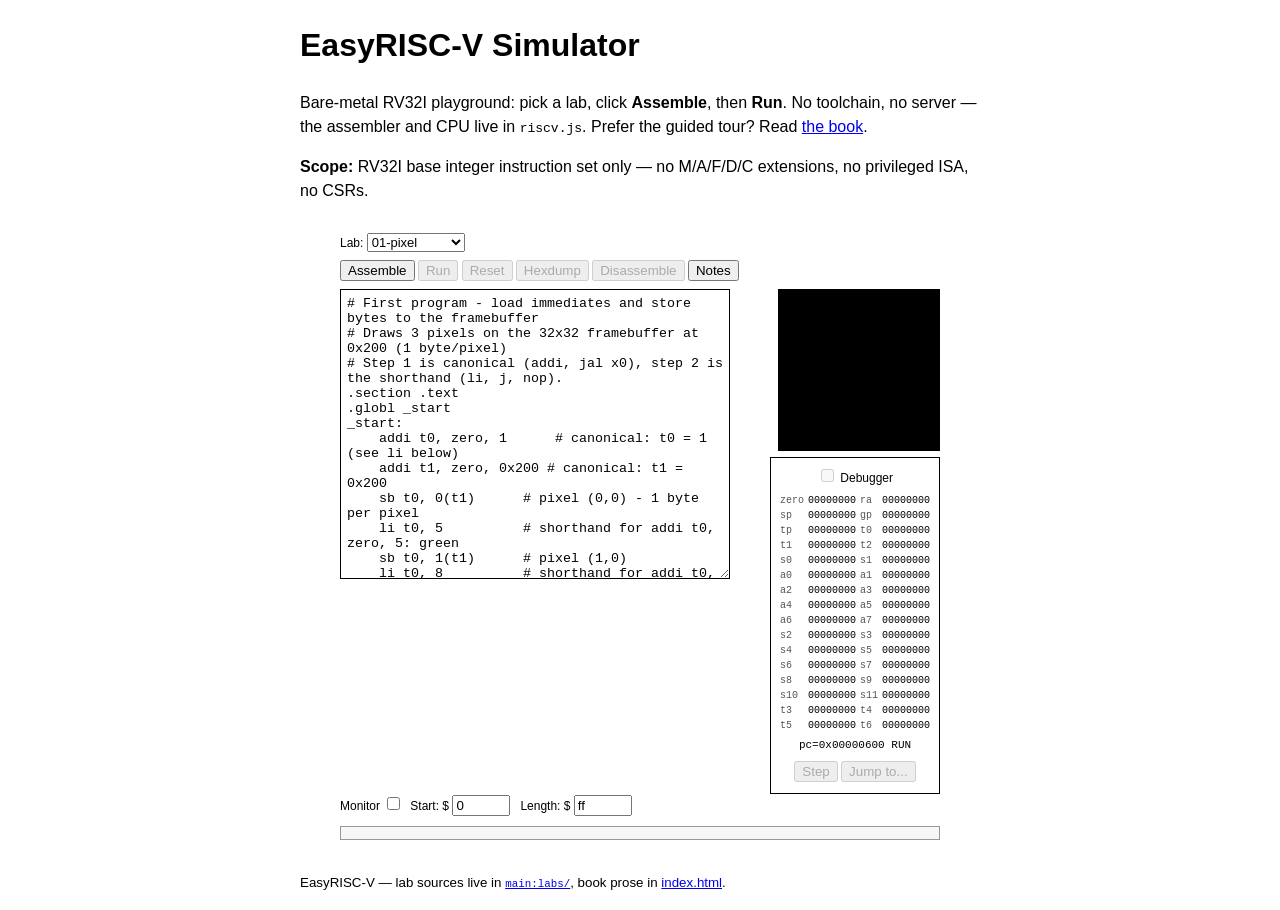
<file: simulator.html>
<!doctype html>
<html lang="en">
<head>
<meta charset="utf-8">
<meta name="viewport" content="width=device-width, initial-scale=1">
<title>EasyRISC-V Simulator</title>
<link rel="stylesheet" href="style.css">
</head>
<body>
<div class="wrapper">
<header>
<h1>EasyRISC-V Simulator</h1>
<p>Bare-metal RV32I playground: pick a lab, click <strong>Assemble</strong>,
then <strong>Run</strong>. No toolchain, no server &mdash; the assembler and
CPU live in <code>riscv.js</code>. Prefer the guided tour? Read
<a href="index.html">the book</a>.</p>
<p><strong>Scope:</strong> RV32I base integer instruction set only &mdash;
no M/A/F/D/C extensions, no privileged ISA, no CSRs.</p>
</header>
<div class="widget">
  <div class="labPicker">
    <label for="labSelect">Lab:</label>
    <select id="labSelect" class="labSelect">
    <option value="01-pixel" selected>01-pixel</option>
    <option value="02-fib">02-fib</option>
    <option value="03-fib-ram">03-fib-ram</option>
    <option value="04-branching">04-branching</option>
    <option value="05-memory">05-memory</option>
    <option value="06-stack">06-stack</option>
    <option value="07-jumping">07-jumping</option>
    <option value="08-alu">08-alu</option>
    <option value="09-snake">09-snake</option>
    <option value="10-io">10-io</option>
    </select>
  </div>
  <div class="buttons">
    <input type="button" value="Assemble" class="assembleButton" />
    <input type="button" value="Run" class="runButton" />
    <input type="button" value="Reset" class="resetButton" />
    <input type="button" value="Hexdump" class="hexdumpButton" />
    <input type="button" value="Disassemble" class="disassembleButton" />
    <input type="button" value="Notes" class="notesButton" />
  </div>
  <textarea class="code" spellcheck="false"># First program - load immediates and store bytes to the framebuffer
# Draws 3 pixels on the 32x32 framebuffer at 0x200 (1 byte/pixel)
# Step 1 is canonical (addi, jal x0), step 2 is the shorthand (li, j, nop).
.section .text
.globl _start
_start:
    addi t0, zero, 1      # canonical: t0 = 1 (see li below)
    addi t1, zero, 0x200 # canonical: t1 = 0x200
    sb t0, 0(t1)      # pixel (0,0) - 1 byte per pixel
    li t0, 5          # shorthand for addi t0, zero, 5: green
    sb t0, 1(t1)      # pixel (1,0)
    li t0, 8          # shorthand for addi t0, zero, 8: orange
    sb t0, 2(t1)      # pixel (2,0)
    nop               # shorthand for addi x0, x0, 0: one quiet cycle
    jal x0, .         # halt: jump to self (j . is shorthand)</textarea>
  <canvas class="screen" width="160" height="160"></canvas>
  <div class="debugger">
    <input type="checkbox" class="debug" name="debug" />
    <label>Debugger</label>
    <div class="minidebugger"></div>
    <div class="buttons">
      <input type="button" value="Step" class="stepButton" />
      <input type="button" value="Jump to..." class="gotoButton" />
    </div>
  </div>
  <div class="monitorControls">
    <label>Monitor</label>
    <input type="checkbox" class="monitoring" name="monitoring" />
    <label>Start: $</label>
    <input type="text" value="0" class="start" name="start" />
    <label>Length: $</label>
    <input type="text" value="ff" class="length" name="length" />
  </div>
  <div class="monitor"><pre><code></code></pre></div>
  <div class="messages"><pre><code></code></pre></div>
  <div class="notes" style="display: none">Notes:

Address 0xFE reads a new random byte on every load (lbu + andi mask).
Address 0xFF reads the ASCII code of the last key pressed (0 = none).

Addresses 0x200 to 0x5FF map to the 32x32 screen pixels (1 byte/pixel).
Only the low nibble shows: colours are $0 Black, $1 White, $2 Red,
$3 Cyan, $4 Purple, $5 Green, $6 Blue, $7 Yellow, $8 Orange, $9 Brown,
$a Light red, $b Dark grey, $c Grey, $d Light green, $e Light blue,
$f Light grey.

Stores to 0x1000 print the low byte as a character (print-char port).
Code lives at 0x600. Halt is a jump to self: j . (jal x0, 0).
There are no syscalls here: ecall/ebreak exist in hardware but the
lessons never use them.
  </div>
</div>
<footer>
<p><small>EasyRISC-V &mdash; lab sources live in
<a href="https://github.com/H4bbit/easyriscv/tree/main/labs"><code>main:labs/</code></a>,
book prose in <a href="index.html">index.html</a>.</small></p>
</footer>
</div>
<script src="labs.js"></script>
<script src="riscv.js"></script>
</body>
</html>
</file>
<file: style.css>
.widget {
  width: 600px;
  margin: 30px auto;
  font-size: 12px;
  line-height: 1.5;
}

body {
  font-family: -apple-system, "Segoe UI", Helvetica, Arial, sans-serif;
  margin: 0;
  padding: 0 12px;
  line-height: 1.5;
}

.wrapper {
  max-width: 680px;
  margin: 0 auto;
}

nav.toc {
  margin: 8px 0 16px 0;
}

section pre {
  background: #f4f4f4;
  border: 1px solid #ddd;
  padding: 8px;
  overflow: auto;
}

.labPicker {
  margin: 8px 0;
}

.labSelect {
  max-width: 100%;
  font-size: 13px;
}

.buttons {
  margin: 8px 0;
}

.start, .length {
  width: 50px;
}

.widget pre {
  margin: 0;
  padding: 0;
  background: inherit;
  border: none;
}

.code {
  margin: 0 0 6px 0;
  padding: 6px;
  border: 1px solid black;
  width: 390px;
  height: 290px;
  font-family: monospace;
  overflow: auto;
  float: left;
  box-sizing: border-box;
}

.screen {
  float: right;
  image-rendering: pixelated;
  border: 1px solid black;
  width: 160px;
  height: 160px;
}

.debugger {
  border: 1px black solid;
  margin-top: 6px;
  padding: 3px;
  padding-top: 8px;
  min-height: 125px;
  width: 170px;
  text-align: center;
  float: right;
  clear: right;
  box-sizing: border-box;
}

.minidebugger {
  margin: 0;
  margin-top: 6px;
  padding: 0;
  font-family: monospace;
  font-size: 11px;
}

/* Full RV32I register file: 8 rows x 4 (name + value), changed cells bold */
.regfile {
  margin: 0 auto;
  border-collapse: collapse;
  font-family: monospace;
  font-size: 10px;
  text-align: left;
}

.regfile td {
  padding: 0 2px;
}

.regfile .rn {
  color: #555;
}

.regfile .rv.changed, .rpc.changed {
  font-weight: bold;
  color: #000;
}

.rpc {
  margin-top: 4px;
  font-family: monospace;
  font-size: 11px;
}

.monitorControls {
  width: 100%;
  clear: both;
  margin-bottom: 10px;
  padding: 0;
}

.monitorControls input {
  margin-right: 0.5em;
}

.monitor {
  margin: 10px 0;
  padding: 6px;
  border: 1px solid #999;
  background-color: #ddd;
  width: 100%;
  box-sizing: border-box;
  max-height: 140px;
  overflow: auto;
  display: none;
}

.messages {
  margin: 10px 0;
  padding: 6px;
  border: 1px solid #999;
  background-color: #f7f7f7;
  width: 100%;
  box-sizing: border-box;
  max-height: 180px;
  overflow: auto;
}

.messages pre, .monitor pre {
  white-space: pre-wrap;
  word-break: break-word;
}

.monitor-invalid {
  border: 1px inset #c00;
}

/* Stack the editor above the screen on narrow (mobile) screens */
@media (max-width: 640px) {
  .widget {
    width: 100%;
  }
  .code {
    width: 100%;
    float: none;
    height: 220px;
  }
  .screen {
    float: none;
    display: block;
    margin: 8px auto;
    width: 160px;
    max-width: 60vw;
    height: auto;
  }
  .debugger {
    float: none;
    width: 100%;
    min-height: 0;
  }
}
</file>
